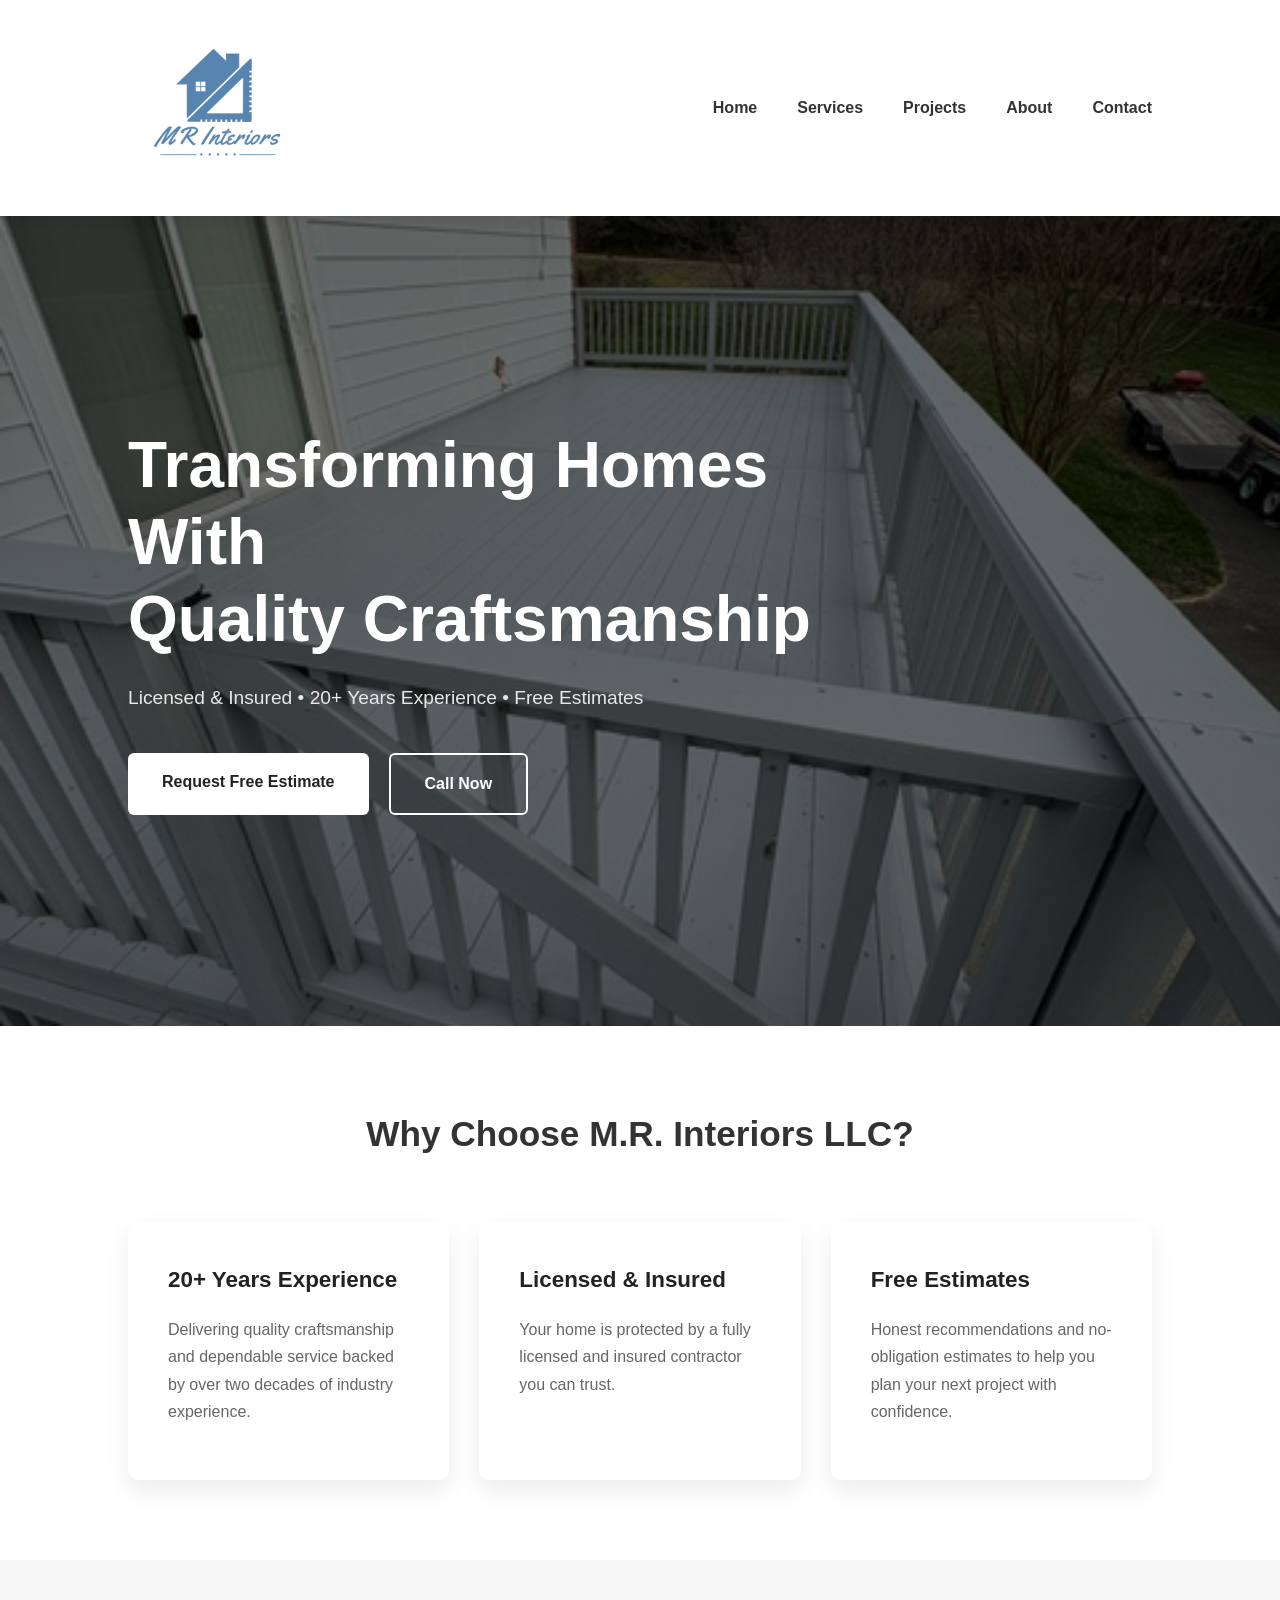
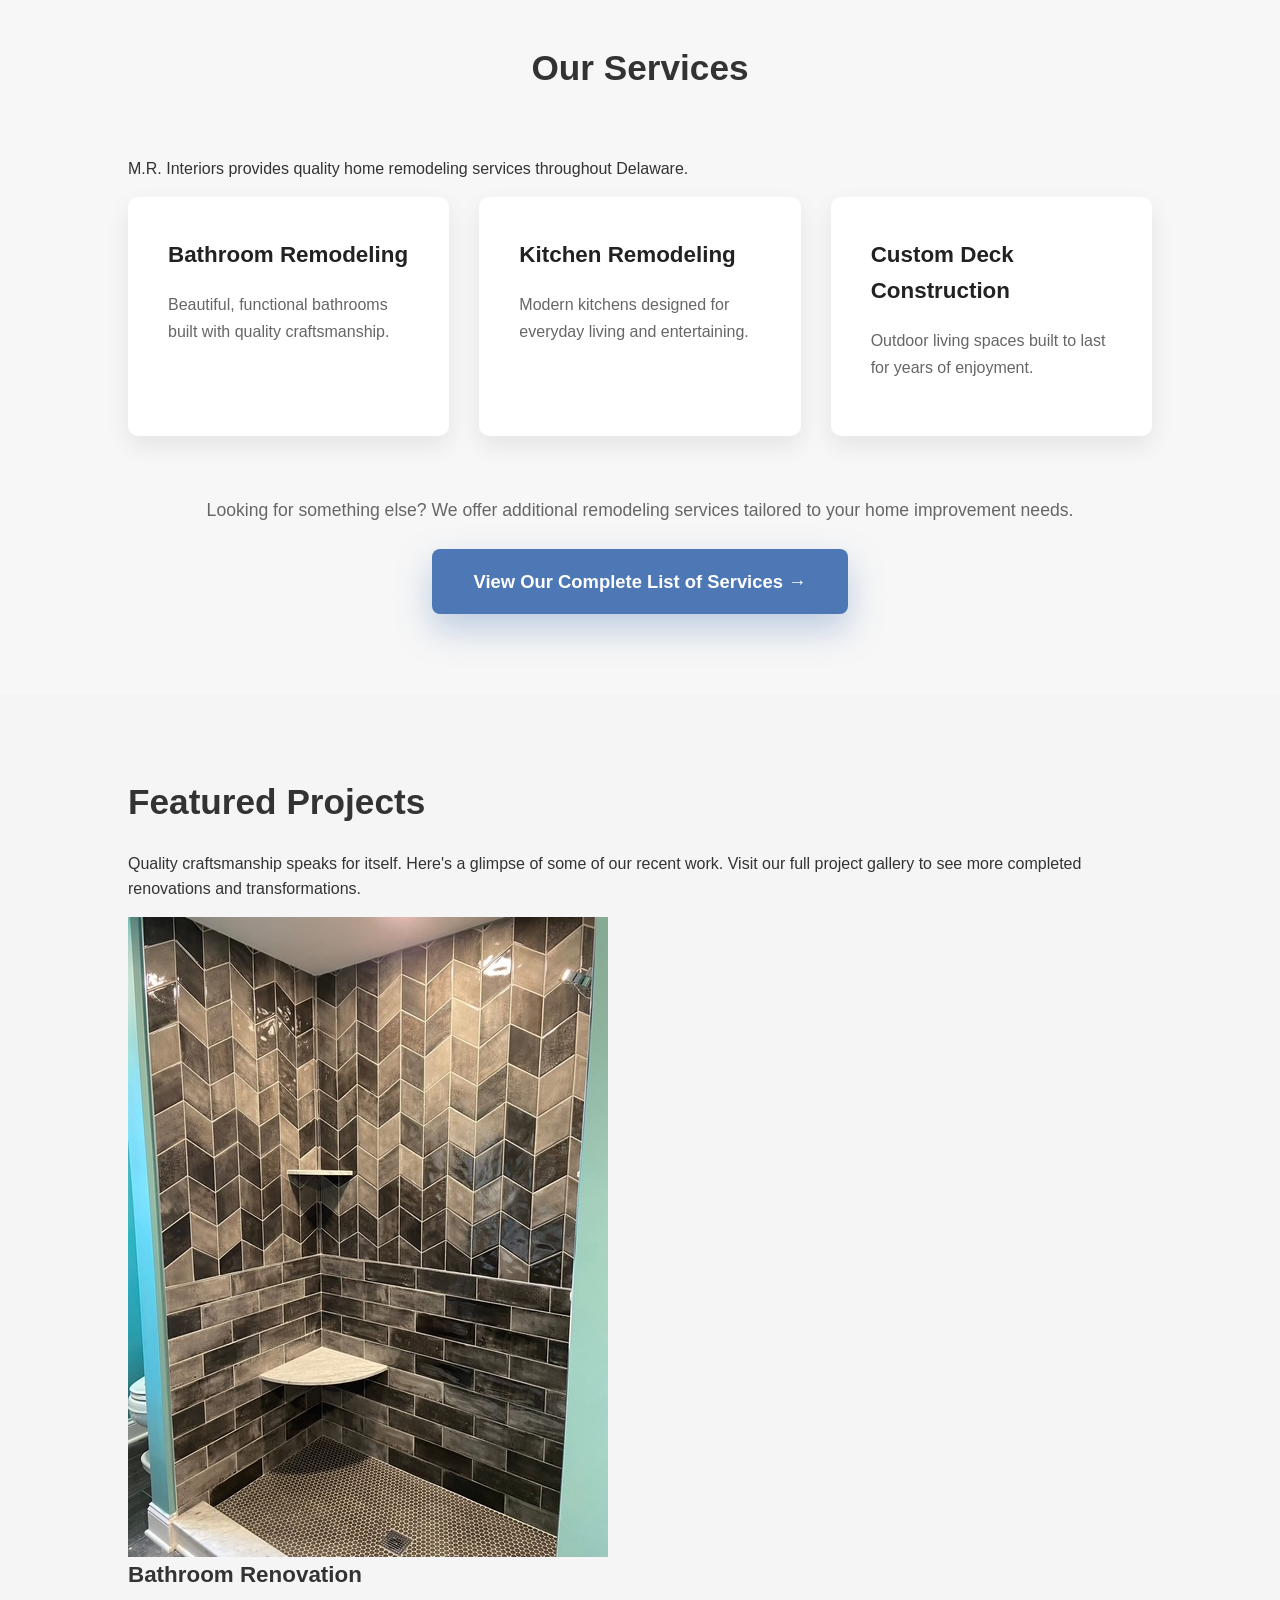
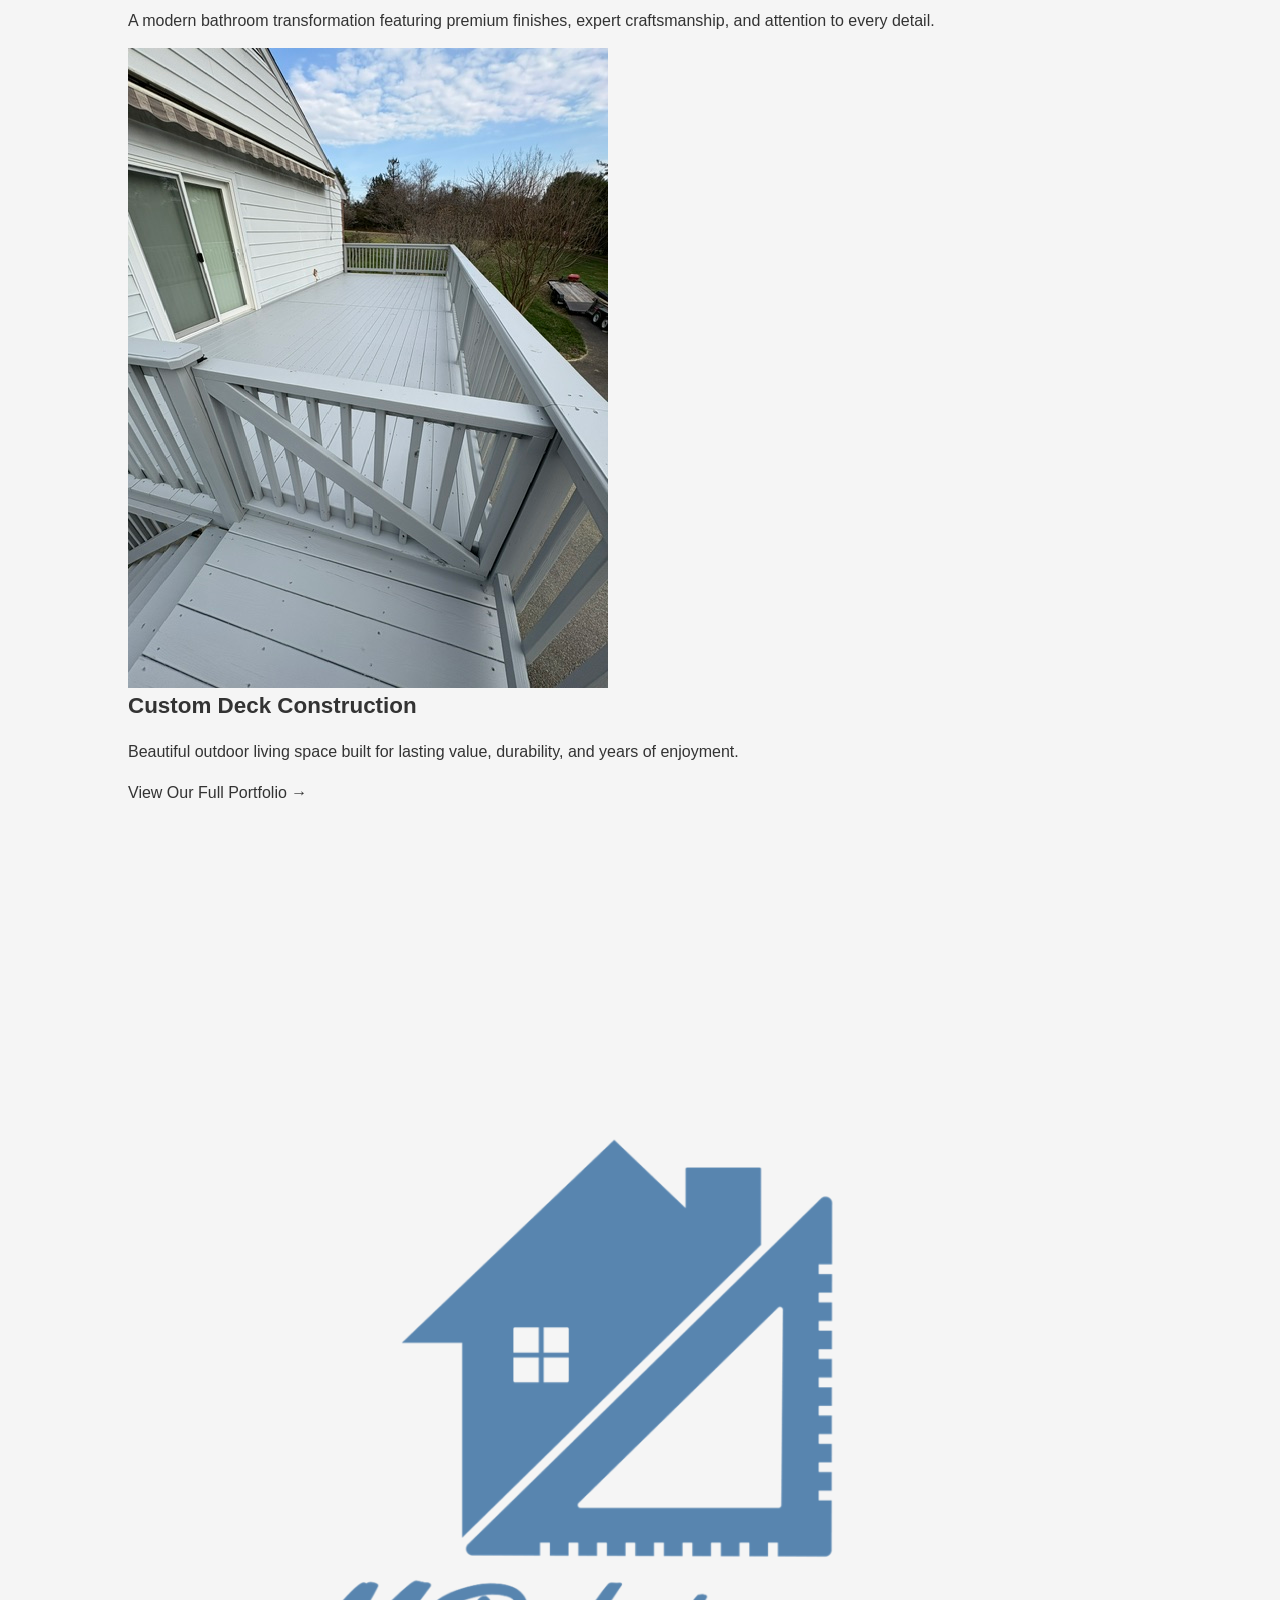
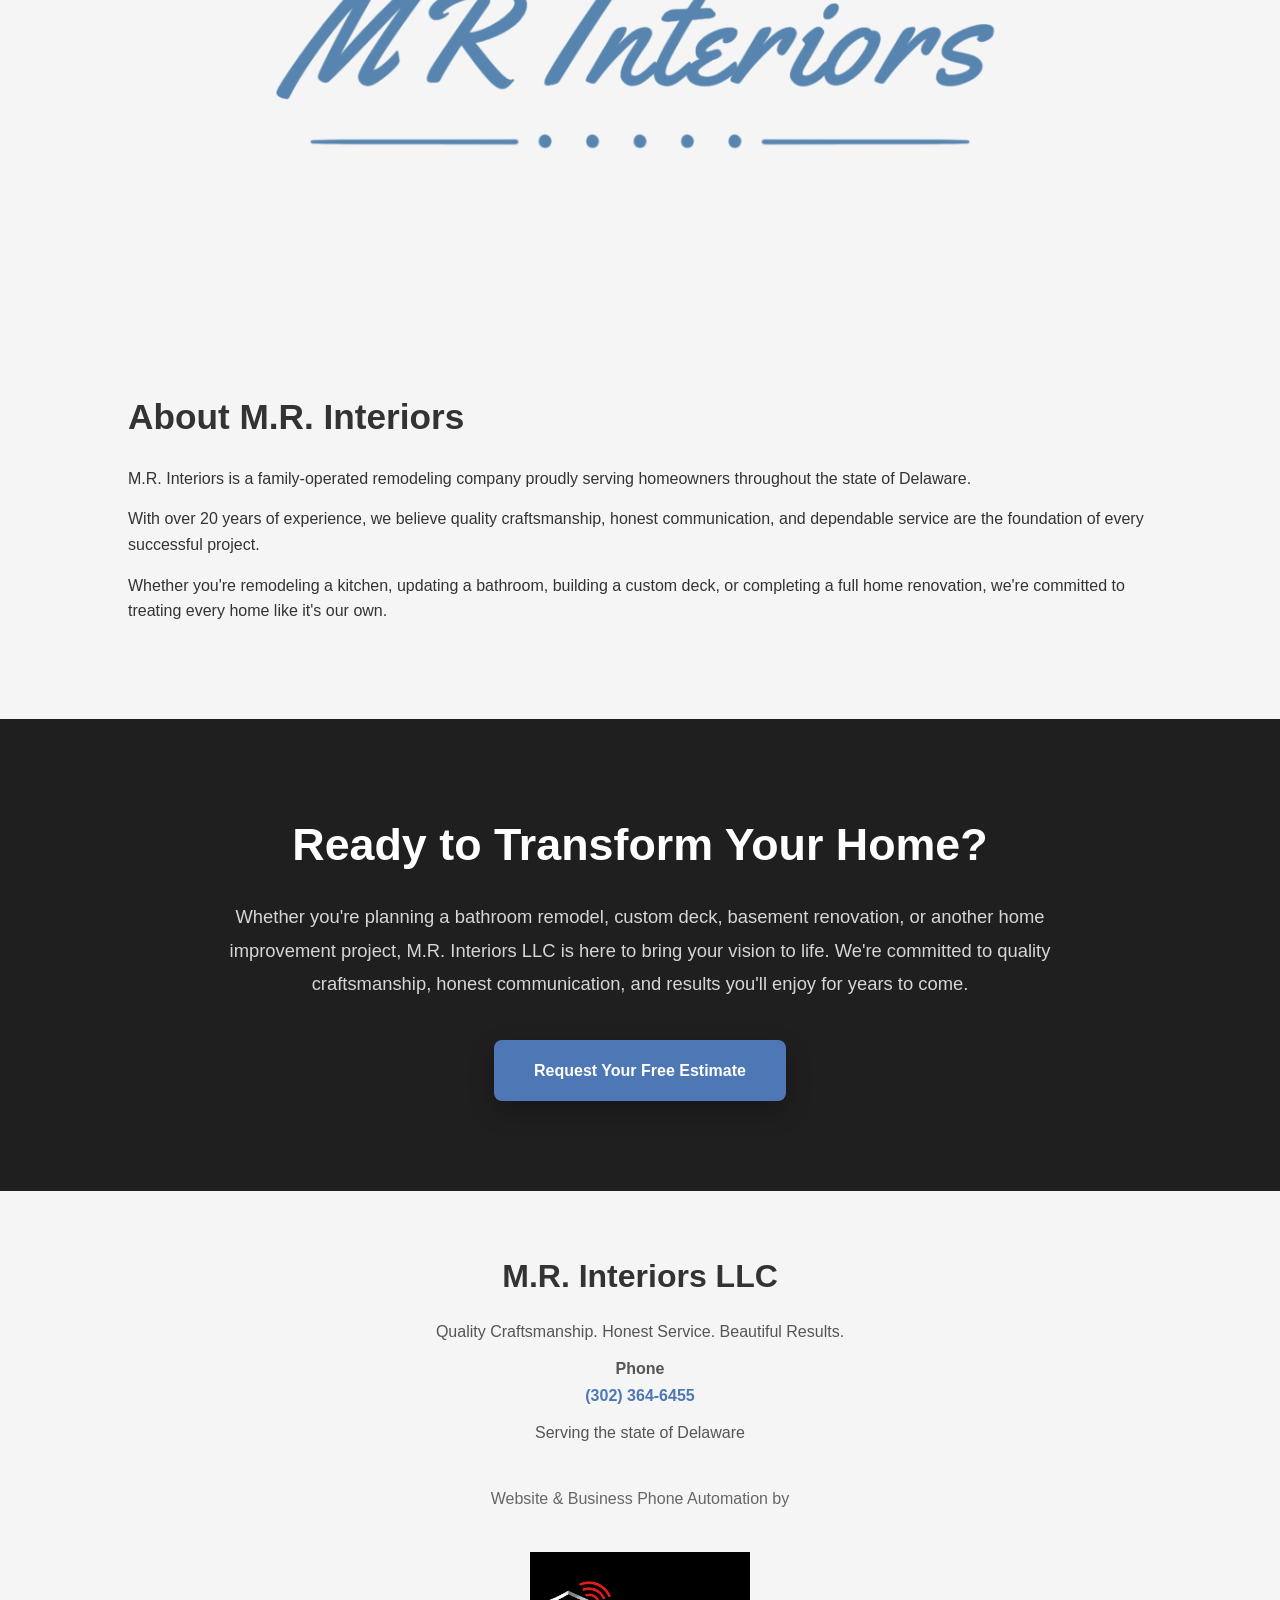
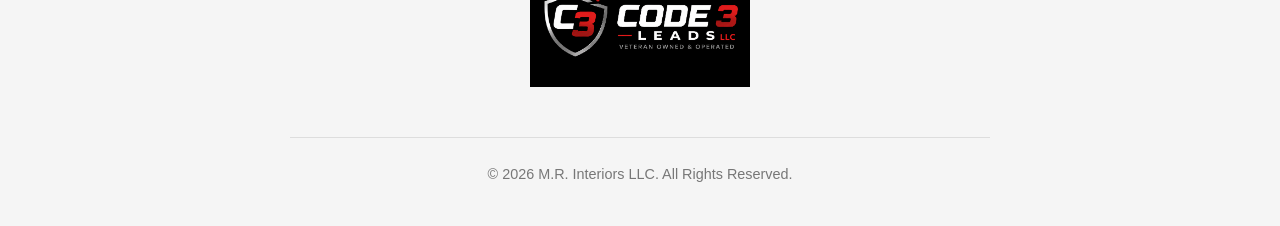
<file: index.html>
<!DOCTYPE html>
<html lang="en">

<head>

    <meta charset="UTF-8">
    <meta name="viewport" content="width=device-width, initial-scale=1.0">

    <title>MR Interiors | Transforming Homes With Quality Craftsmanship</title>

    <link rel="stylesheet" href="css/styles.css">

</head>

<body>

    <header>

    <nav>

        <div class="logo">
            <img src="images/M.R. Interiors LLC logo.png" alt="M.R. Interiors LLC Logo">
        </div>

        <ul>

            <ul>

    <li><a href="index.html">Home</a></li>

    <li><a href="services.html">Services</a></li>

    <li><a href="projects.html">Projects</a></li>

    <li><a href="about.html">About</a></li>

    <li><a href="contact.html">Contact</a></li>

</ul>

        </ul>

    </nav>

</header>

    <main>
        <!-- =========================
        HERO SECTION
========================= -->

<section id="hero" class="hero">

    <div class="hero-content">

        <h1>
            
            Transforming Homes With<br>
            
            Quality Craftsmanship
        
        </h1>

        <p>
            Licensed & Insured • 20+ Years Experience • Free Estimates
        </p>

        <div class="hero-buttons">

            <a href="contact.html">Request Free Estimate</a>

            <a href="tel:+13023646455">Call Now</a>

        </div>

    </div>

</section>

        <!-- =========================
        WHY CHOOSE US
========================= -->

<section id="why-us">

    <h2>Why Choose M.R. Interiors LLC?</h2>

    <div class="why-us-container">

        <div class="why-card">

            <h3>20+ Years Experience</h3>

            <p>
                Delivering quality craftsmanship and dependable service
                backed by over two decades of industry experience.
            </p>

        </div>

        <div class="why-card">

            <h3>Licensed & Insured</h3>

            <p>
                Your home is protected by a fully licensed and insured
                contractor you can trust.
            </p>

        </div>

        <div class="why-card">

            <h3>Free Estimates</h3>

            <p>
                Honest recommendations and no-obligation estimates to help
                you plan your next project with confidence.
            </p>

        </div>

    </div>

</section>

        <!-- =========================
        SERVICES PREVIEW
========================= -->

<section id="services">

    <h2>Our Services</h2>

    <p>

        M.R. Interiors provides quality home remodeling services
        throughout Delaware.

    </p>

    <div class="services-container">

        <div class="service-card">

            <h3>Bathroom Remodeling</h3>

            <p>
                Beautiful, functional bathrooms built with quality craftsmanship.
            </p>

        </div>

        <div class="service-card">

            <h3>Kitchen Remodeling</h3>

            <p>
                Modern kitchens designed for everyday living and entertaining.
            </p>

        </div>

        <div class="service-card">

            <h3>Custom Deck Construction</h3>

            <p>
                Outdoor living spaces built to last for years of enjoyment.
            </p>

        </div>

    </div>

    <div class="services-button">

    <p class="services-more">

        Looking for something else? We offer additional remodeling services
        tailored to your home improvement needs.

    </p>

    <a href="services.html" class="services-btn">

        View Our Complete List of Services →

    </a>

</div>

</section>

     <!-- =========================
        FEATURED PROJECTS
========================= -->

<section id="projects">

    <h2>Featured Projects</h2>

    <p>
        Quality craftsmanship speaks for itself. Here's a glimpse of some of our
        recent work. Visit our full project gallery to see more completed
        renovations and transformations.
    </p>

    <div class="projects-container">

        <!-- Bathroom -->

        <div class="project-card">

            <img src="images/shower3.JPG"
                 alt="Bathroom Remodel">

            <div class="project-info">

                <h3>Bathroom Renovation</h3>

                <p>
                    A modern bathroom transformation featuring premium finishes,
                    expert craftsmanship, and attention to every detail.
                </p>

            </div>

        </div>

        <!-- Deck -->

        <div class="project-card">

            <img src="images/deck-finished.JPEG"
                 alt="Custom Deck">

            <div class="project-info">

                <h3>Custom Deck Construction</h3>

                <p>
                    Beautiful outdoor living space built for lasting value,
                    durability, and years of enjoyment.
                </p>

            </div>

        </div>

    </div>

    <div class="projects-button">

        <a href="projects.html" class="btn">

            View Our Full Portfolio →

        </a>

    </div>

</section>

        <!-- =========================
        ABOUT US
========================= -->

<section id="about">

    <div class="about-container">

        <div class="about-image">

            <img src="images/M.R. Interiors LLC logo.png"
                alt="M.R. Interiors LLC Logo">

        </div>

        <div class="about-content">

            <h2>About M.R. Interiors</h2>

            <p>

                M.R. Interiors is a family-operated remodeling company
                proudly serving homeowners throughout the state of Delaware.

            </p>

            <p>

                With over 20 years of experience, we believe quality
                craftsmanship, honest communication, and dependable
                service are the foundation of every successful project.

            </p>

            <p>

                Whether you're remodeling a kitchen, updating a
                bathroom, building a custom deck, or completing a
                full home renovation, we're committed to treating
                every home like it's our own.

            </p>

        </div>

    </div>

</section>

<!-- =========================
        FINAL CALL TO ACTION
========================= -->

<section id="cta">

    <div class="cta-content">

        <h2>Ready to Transform Your Home?</h2>

        <p>

            Whether you're planning a bathroom remodel, custom deck,
            basement renovation, or another home improvement project,
            M.R. Interiors LLC is here to bring your vision to life.

            We're committed to quality craftsmanship, honest communication,
            and results you'll enjoy for years to come.

        </p>

        <a href="contact.html" class="cta-btn">

            Request Your Free Estimate

        </a>

    </div>

</section>

    </main>

        <footer>

    <div class="footer-container">

        <div class="footer-company">

            <h3>M.R. Interiors LLC</h3>

            <p>
                Quality Craftsmanship.
                Honest Service.
                Beautiful Results.
            </p>

            <p>
    <strong>Phone</strong><br>

    <a href="tel:+13023646445">
        (302) 364-6455
    </a>

            <p>Serving the state of Delaware</p>

        </div>

        <div class="footer-powered">

            <p>

                Website & Business Phone Automation by

            </p>

            <img src="images/Code 3 Leads.png"
                 alt="Code 3 Leads">

        </div>

    </div>

    <hr>

    <p class="copyright">

        © 2026 M.R. Interiors LLC.
        All Rights Reserved.

    </p>

</footer>

    <script src="js/script.js"></script>

</body>

</html>
</file>
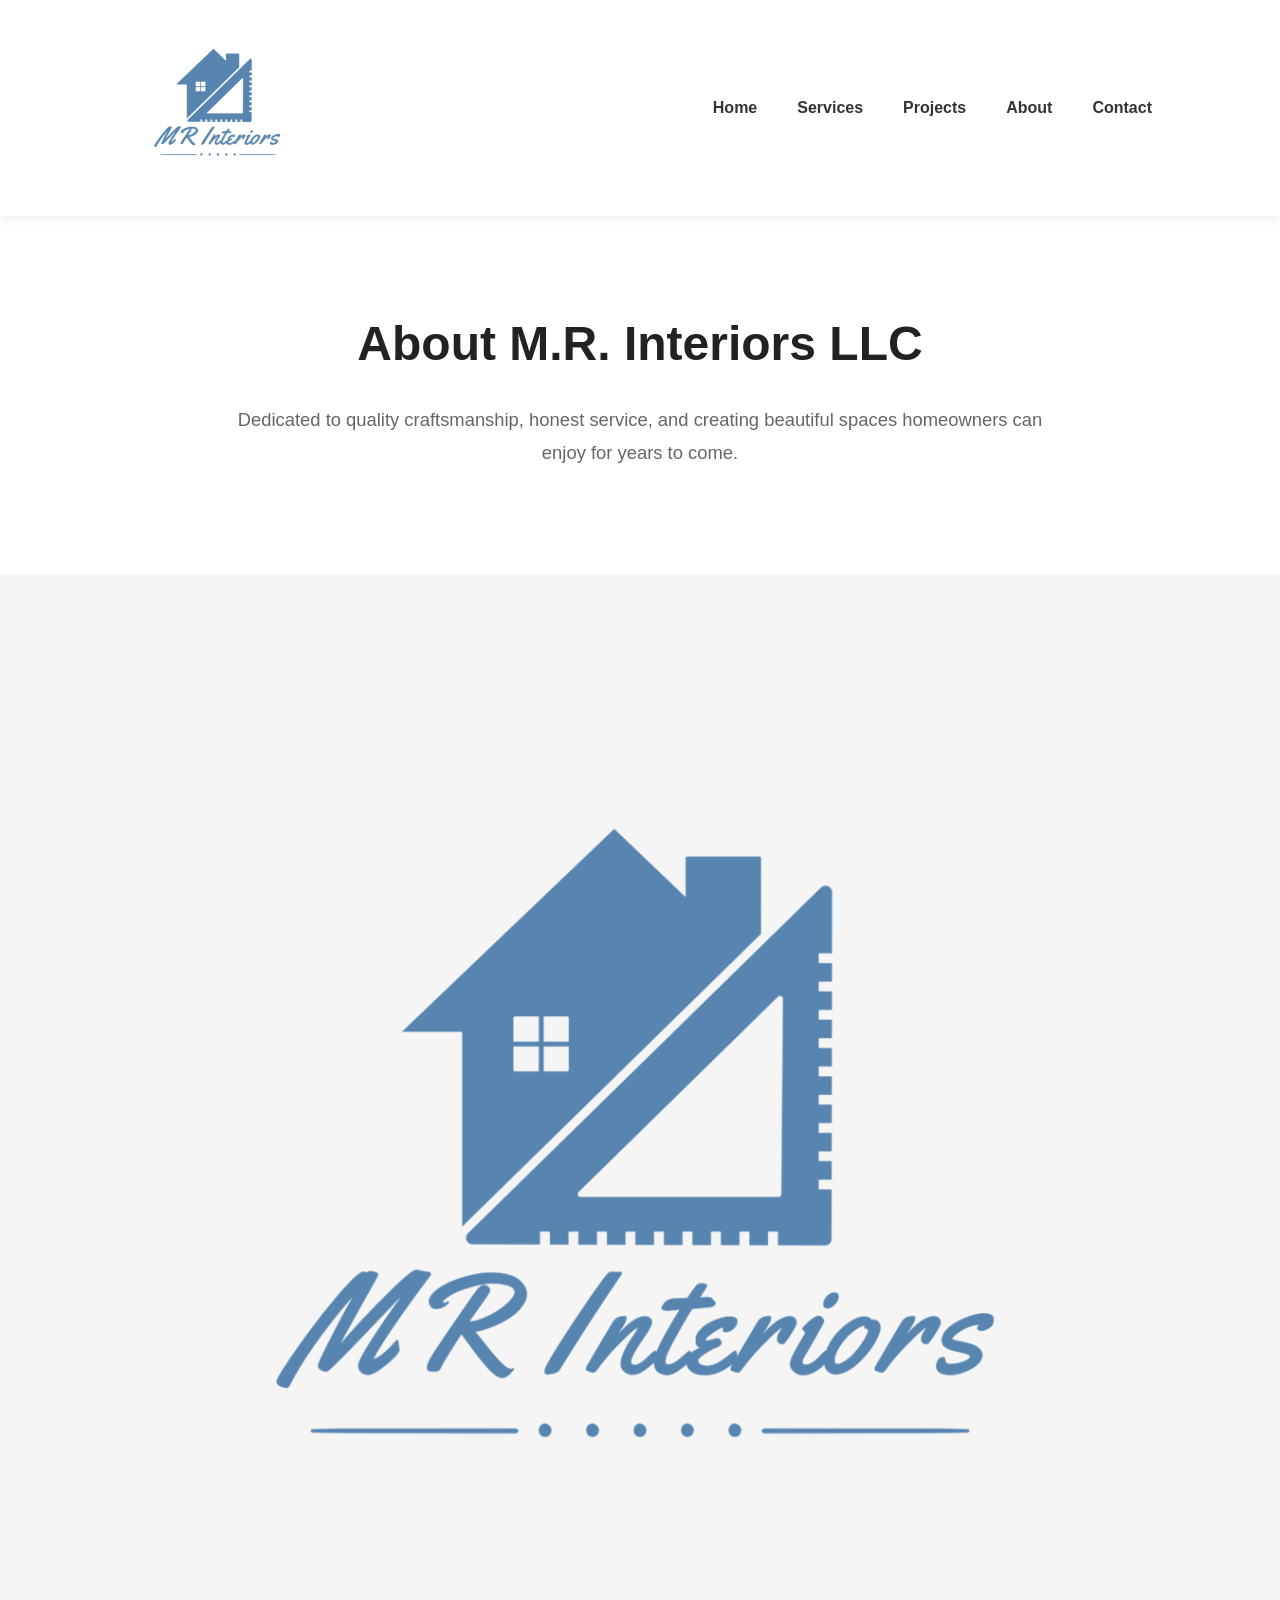
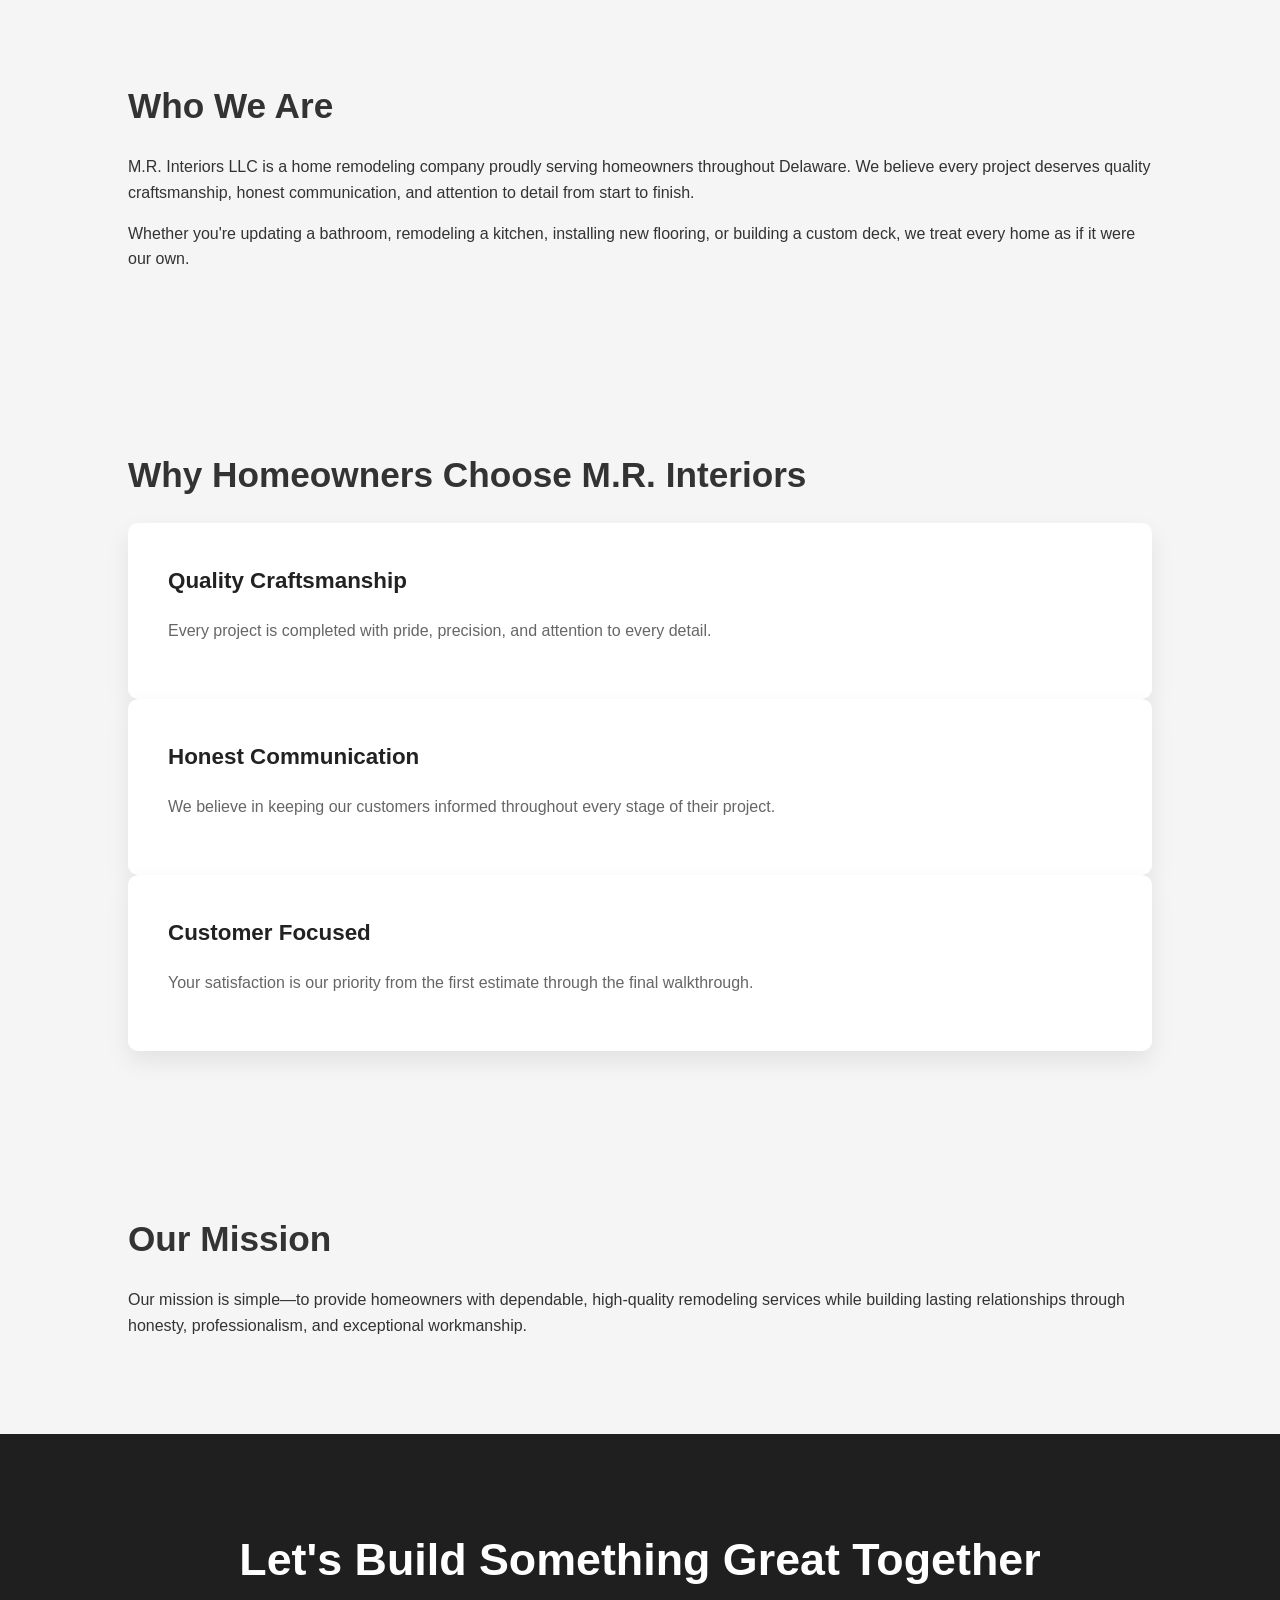
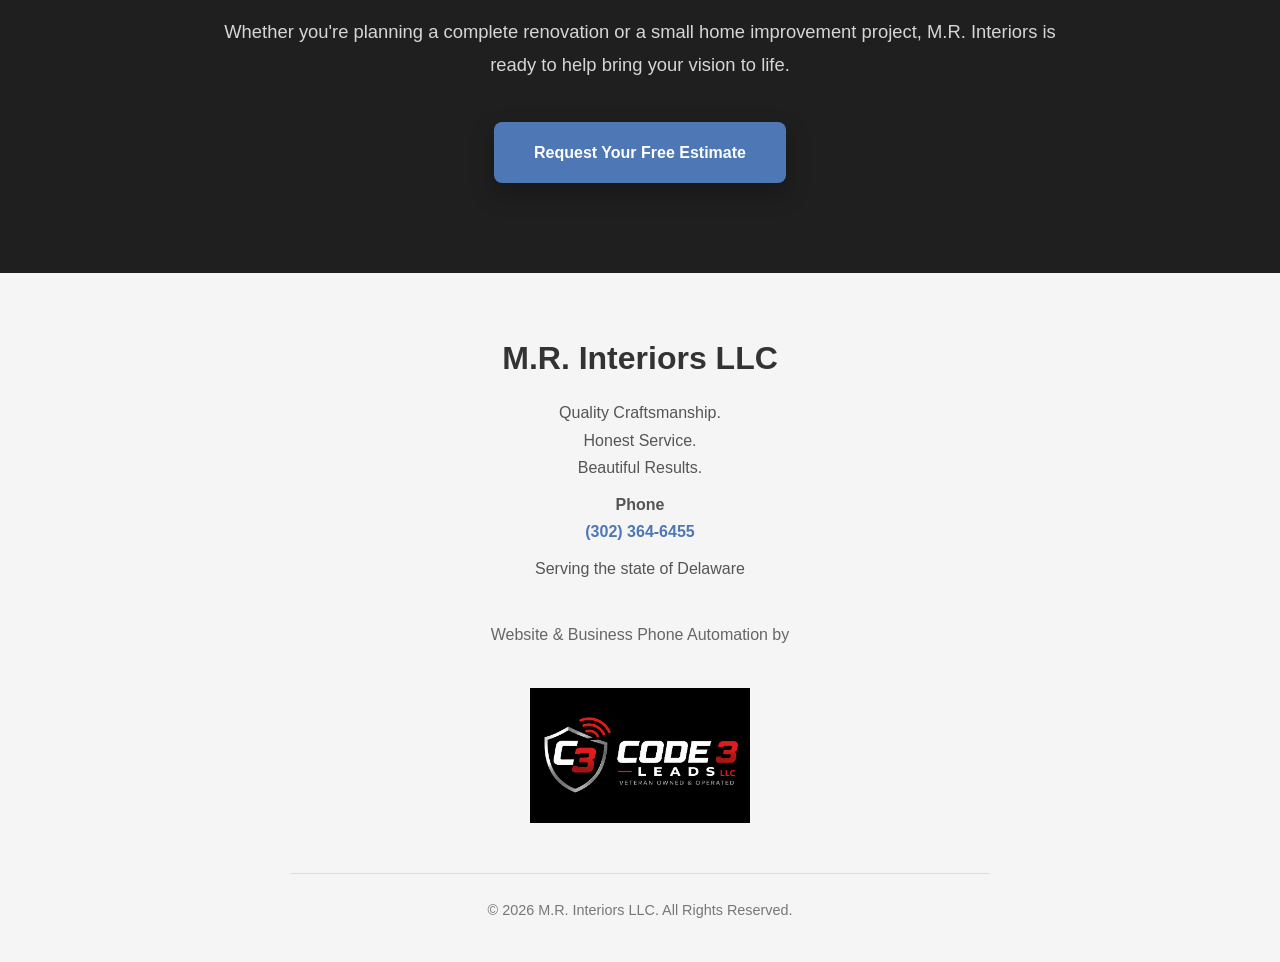
<file: about.html>
<!DOCTYPE html>
<html lang="en">

<head>

    <meta charset="UTF-8">
    <meta name="viewport" content="width=device-width, initial-scale=1.0">

    <title>M.R. Interiors | About Us</title>

    <link rel="stylesheet" href="css/styles.css">

</head>

<body>

<header>

    <nav>

        <div class="logo">
            <img src="images/M.R. Interiors LLC logo.png" alt="M.R. Interiors LLC Logo">
        </div>

        <ul>

            <li><a href="index.html">Home</a></li>

            <li><a href="services.html">Services</a></li>

            <li><a href="projects.html">Projects</a></li>

            <li><a href="about.html">About</a></li>

            <li><a href="contact.html">Contact</a></li>

        </ul>

    </nav>

</header>

<main>

<!-- =========================
        PAGE HERO
========================= -->

<section id="page-hero">

    <div class="page-hero-content">

        <h1>About M.R. Interiors LLC</h1>

        <p>

            Dedicated to quality craftsmanship, honest service,
            and creating beautiful spaces homeowners can enjoy
            for years to come.

        </p>

    </div>

</section>

<!-- =========================
        ABOUT
========================= -->

<section id="about-page">

    <div class="about-logo">

        <img src="images/M.R. Interiors LLC logo.png"
             alt="M.R. Interiors LLC">

    </div>

    <div class="about-content">

        <h2>Who We Are</h2>

        <p>

            M.R. Interiors LLC is a home remodeling company proudly
            serving homeowners throughout Delaware. 
            We believe every project deserves quality craftsmanship,
            honest communication, and attention to detail from start
            to finish.

        </p>

        <p>

            Whether you're updating a bathroom, remodeling a kitchen,
            installing new flooring, or building a custom deck, we
            treat every home as if it were our own.

        </p>

    </div>

</section>

<!-- =========================
        WHY CHOOSE US
========================= -->

<section id="why-about">

    <h2>Why Homeowners Choose M.R. Interiors</h2>

    <div class="services-grid">

        <div class="service-card">

            <h3>Quality Craftsmanship</h3>

            <p>

                Every project is completed with pride,
                precision, and attention to every detail.

            </p>

        </div>

        <div class="service-card">

            <h3>Honest Communication</h3>

            <p>

                We believe in keeping our customers informed
                throughout every stage of their project.

            </p>

        </div>

        <div class="service-card">

            <h3>Customer Focused</h3>

            <p>

                Your satisfaction is our priority from the
                first estimate through the final walkthrough.

            </p>

        </div>

    </div>

</section>

<!-- =========================
        OUR MISSION
========================= -->

<section id="mission">

    <h2>Our Mission</h2>

    <p>

        Our mission is simple—to provide homeowners with dependable,
        high-quality remodeling services while building lasting
        relationships through honesty, professionalism, and exceptional
        workmanship.

    </p>

</section>

<!-- =========================
        CTA
========================= -->

<section id="cta">

    <div class="cta-content">

        <h2>Let's Build Something Great Together</h2>

        <p>

            Whether you're planning a complete renovation or a
            small home improvement project, M.R. Interiors is
            ready to help bring your vision to life.

        </p>

        <a href="contact.html" class="cta-btn">

            Request Your Free Estimate

        </a>

    </div>

</section>

</main>

<footer>

    <div class="footer-container">

        <div class="footer-company">

            <h3>M.R. Interiors LLC</h3>

            <p>

                Quality Craftsmanship.<br>

                Honest Service.<br>

                Beautiful Results.

            </p>

            <p>

                <strong>Phone</strong><br>

                <a href="tel:+13023646445">

                    (302) 364-6455

                </a>

            </p>

            <p>

                Serving the state of Delaware

            </p>

        </div>

        <div class="footer-powered">

            <p>

                Website & Business Phone Automation by

            </p>

            <img src="images/Code 3 Leads.png"
                 alt="Code 3 Leads">

        </div>

    </div>

    <hr>

    <p class="copyright">

        © 2026 M.R. Interiors LLC. All Rights Reserved.

    </p>

</footer>

<script src="js/script.js"></script>

</body>

</html>
</file>
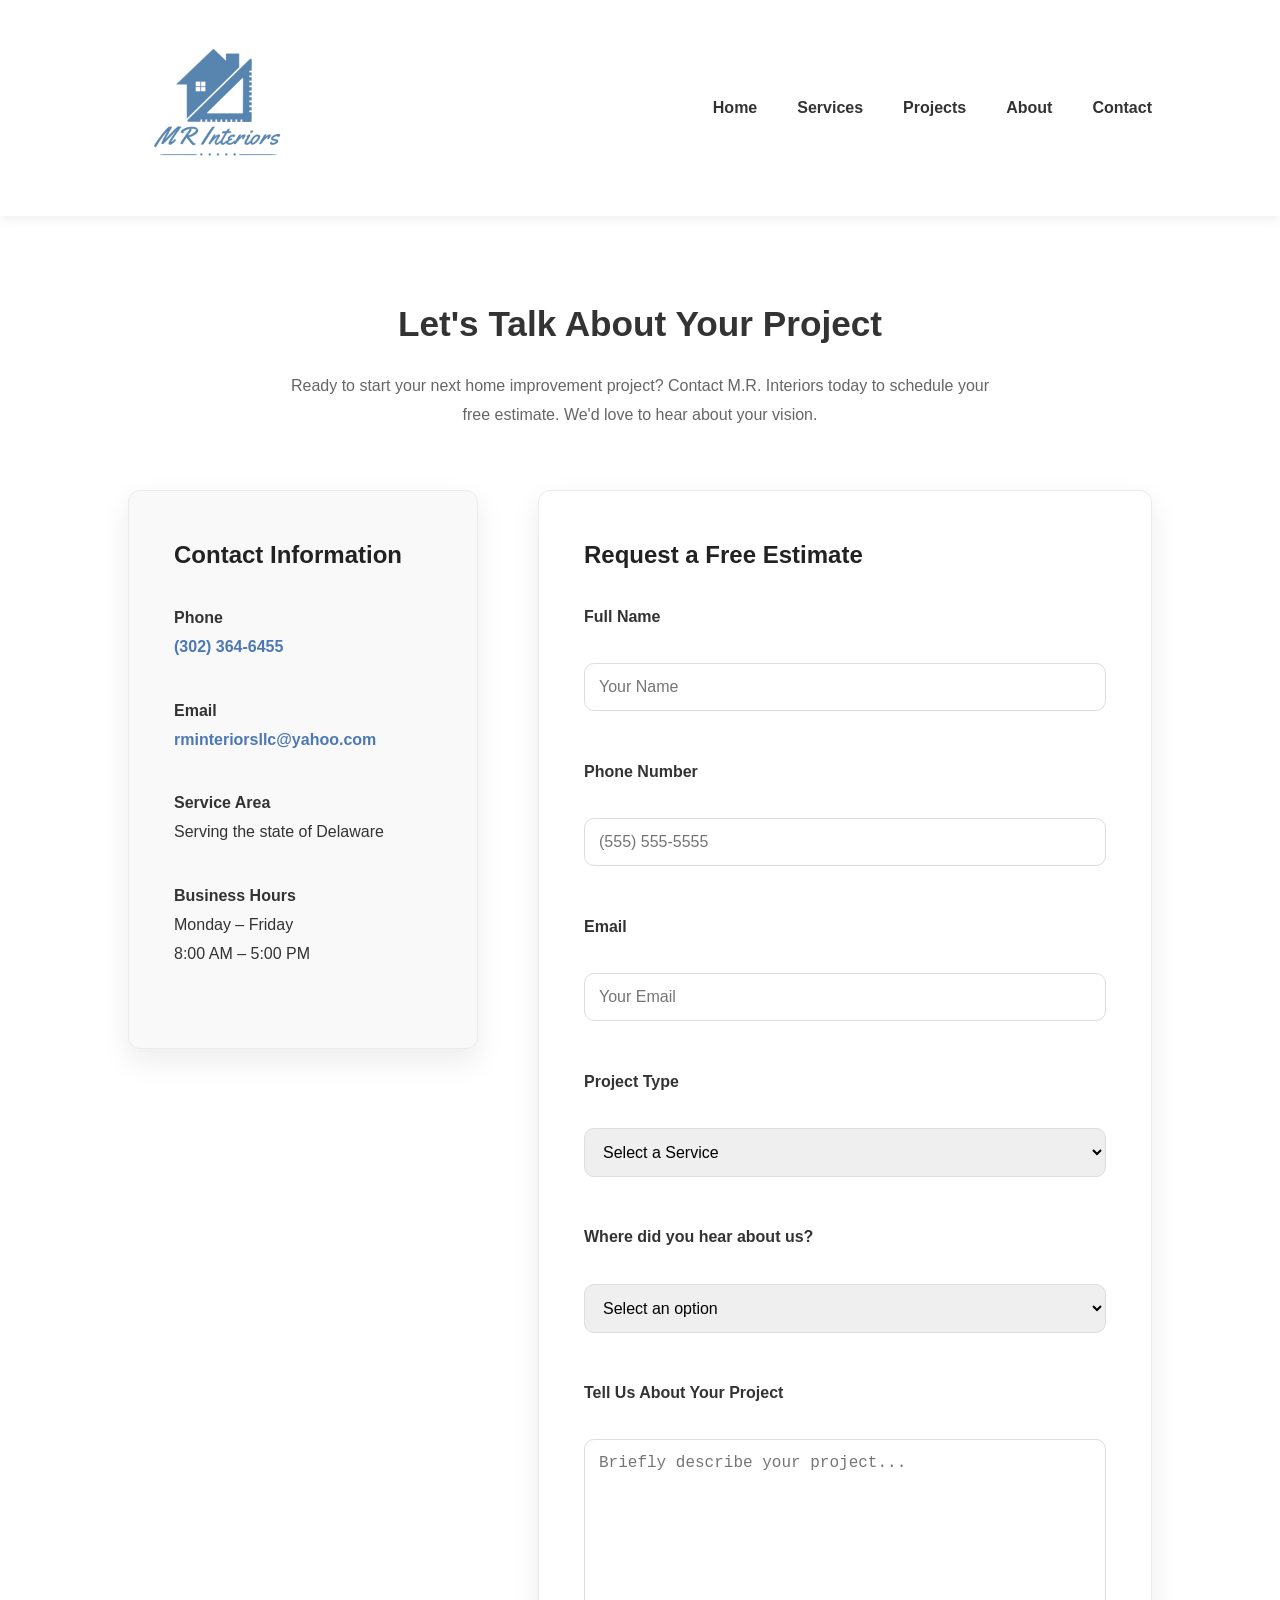
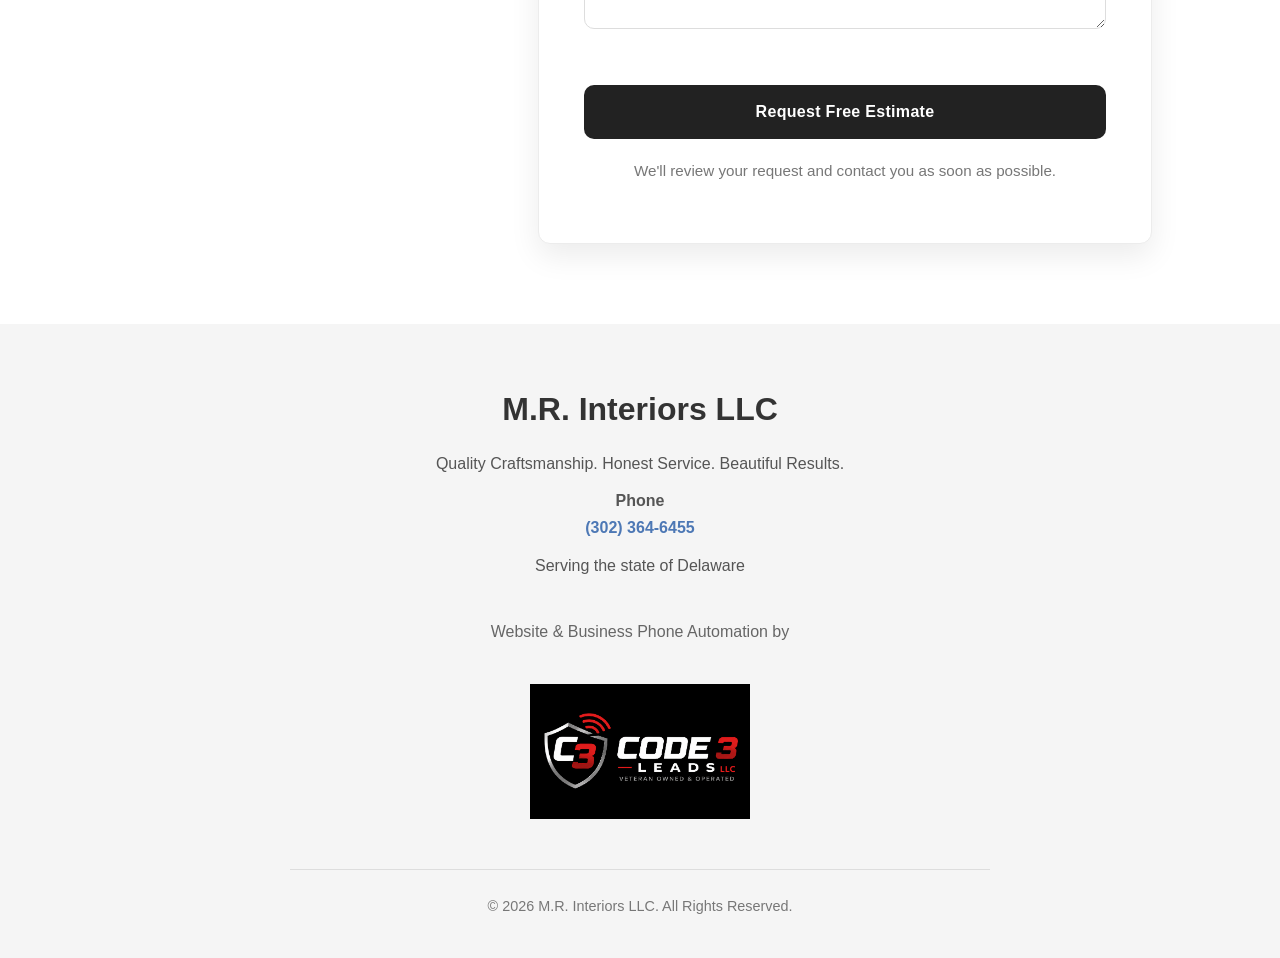
<file: contact.html>
<!DOCTYPE html>
<html lang="en">

<head>

    <meta charset="UTF-8">
    <meta name="viewport" content="width=device-width, initial-scale=1.0">

    <title>MR Interiors | Transforming Homes With Quality Craftsmanship</title>

    <link rel="stylesheet" href="css/styles.css">

</head>

<body>

    <header>

    <nav>

        <div class="logo">
            <img src="images/M.R. Interiors LLC logo.png" alt="M.R. Interiors LLC Logo">
        </div>

        <ul>

    <li><a href="index.html">Home</a></li>

    <li><a href="services.html">Services</a></li>

    <li><a href="projects.html">Projects</a></li>

    <li><a href="about.html">About</a></li>

    <li><a href="contact.html">Contact</a></li>

</ul>

    </nav>

</header>

<main>

<!-- =========================
        CONTACT
========================= -->

<section id="contact">

    <h2>Let's Talk About Your Project</h2>

    <p>
        Ready to start your next home improvement project? Contact
        M.R. Interiors today to schedule your free estimate.
        We'd love to hear about your vision.
    </p>

    <div class="contact-container">

        <!-- Left Side -->

        <div class="contact-info">

            <h3>Contact Information</h3>

            <p>
    <strong>Phone</strong><br>

    <a href="tel:+13023646445">
        (302) 364-6455
    </a>

</p>

            <p>
    <strong>Email</strong><br>

    <a href="mailto:rminteriorsllc@yahoo.com">
        rminteriorsllc@yahoo.com
    </a>

</p>
            <p>
                <strong>Service Area</strong><br>
                Serving the state of Delaware
            </p>

            <p>
                <strong>Business Hours</strong><br>
                Monday – Friday<br>
                8:00 AM – 5:00 PM
            </p>

        </div>

        <!-- Right Side -->

        <div class="contact-form">

            <h3>Request a Free Estimate</h3>

            <form id="contact-form">

    <label for="name">Full Name</label><br>
    <input id="name"
           name="name"
           type="text"
           placeholder="Your Name"
           required><br><br>

    <label for="phone">Phone Number</label><br>
    <input id="phone"
           name="phone"
           type="tel"
           placeholder="(555) 555-5555"
           required><br><br>

    <label for="email">Email</label><br>
    <input id="email"
           name="email"
           type="email"
           placeholder="Your Email"
           required><br><br>

    <label for="project">Project Type</label><br>
    <select id="project" name="project">
        <option>Select a Service</option>
        <option>Kitchen Remodel</option>
        <option>Bathroom Remodel</option>
        <option>Basement Finishing</option>
        <option>Deck Construction</option>
        <option>General Remodeling</option>
        <option>Other</option>
    </select>
    <br><br>

    <label for="source">Where did you hear about us?</label><br>
    <select id="source" name="source">
        <option value="">Select an option</option>
        <option>Google Search</option>
        <option>Facebook</option>
        <option>Instagram</option>
        <option>Referral / Friend</option>
        <option>Nextdoor</option>
        <option>Yard Sign</option>
        <option>Other</option>
    </select>
    <br><br>

    <label for="message">Tell Us About Your Project</label><br>
    <textarea id="message"
              name="message"
              placeholder="Briefly describe your project..."></textarea>
    <br><br>

    <button id="submit-btn" type="submit">
        Request Free Estimate
    </button>

    <p class="form-note">
        We'll review your request and contact you as soon as possible.
    </p>

</form>

        </div>

    </div>

</section>

    </main>

        <footer>

    <div class="footer-container">

        <div class="footer-company">

            <h3>M.R. Interiors LLC</h3>

            <p>
                Quality Craftsmanship.
                Honest Service.
                Beautiful Results.
            </p>

            <p>
    <strong>Phone</strong><br>

    <a href="tel:+13023646445">
        (302) 364-6455
    </a>

            <p>Serving the state of Delaware</p>

        </div>

        <div class="footer-powered">

            <p>

                Website & Business Phone Automation by

            </p>

            <img src="images/Code 3 Leads.png"
                 alt="Code 3 Leads">

        </div>

    </div>

    <hr>

    <p class="copyright">

        © 2026 M.R. Interiors LLC.
        All Rights Reserved.

    </p>

</footer>

    <script src="js/script.js"></script>

</body>

</html>
</file>
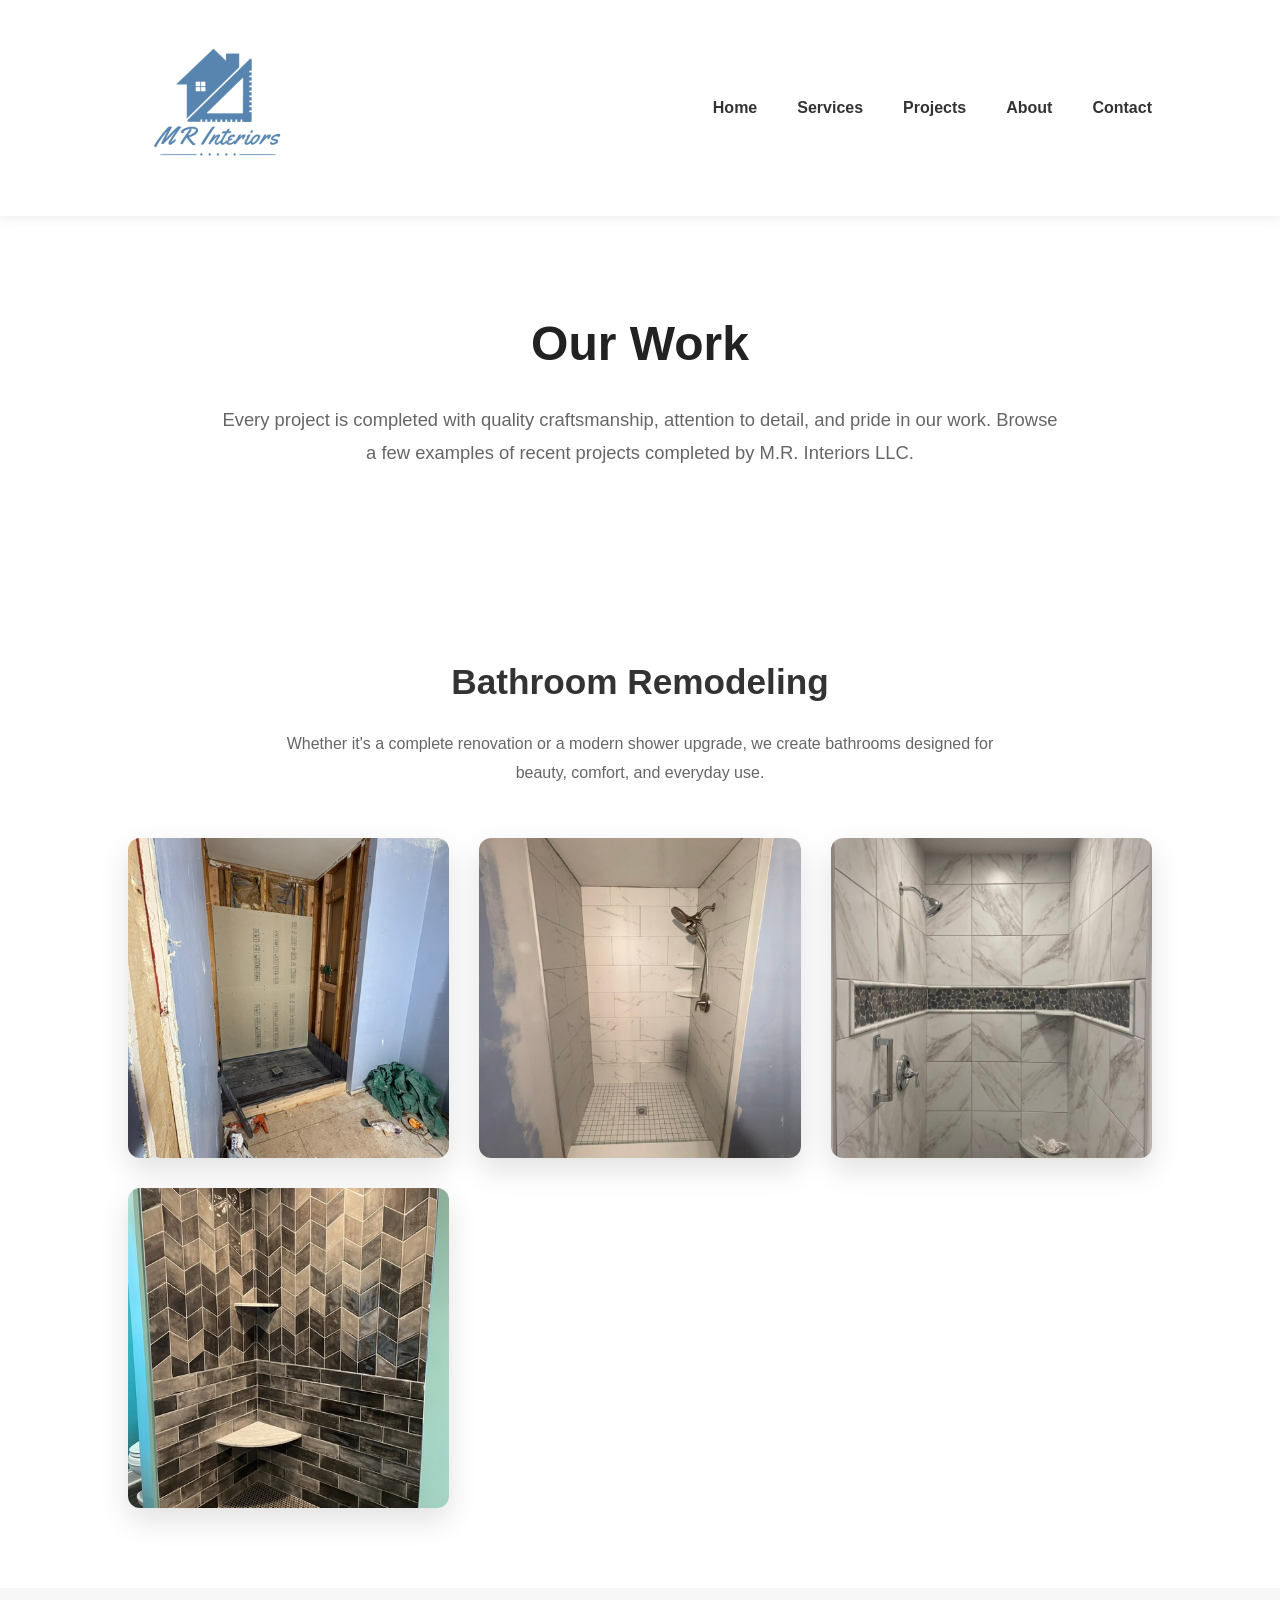
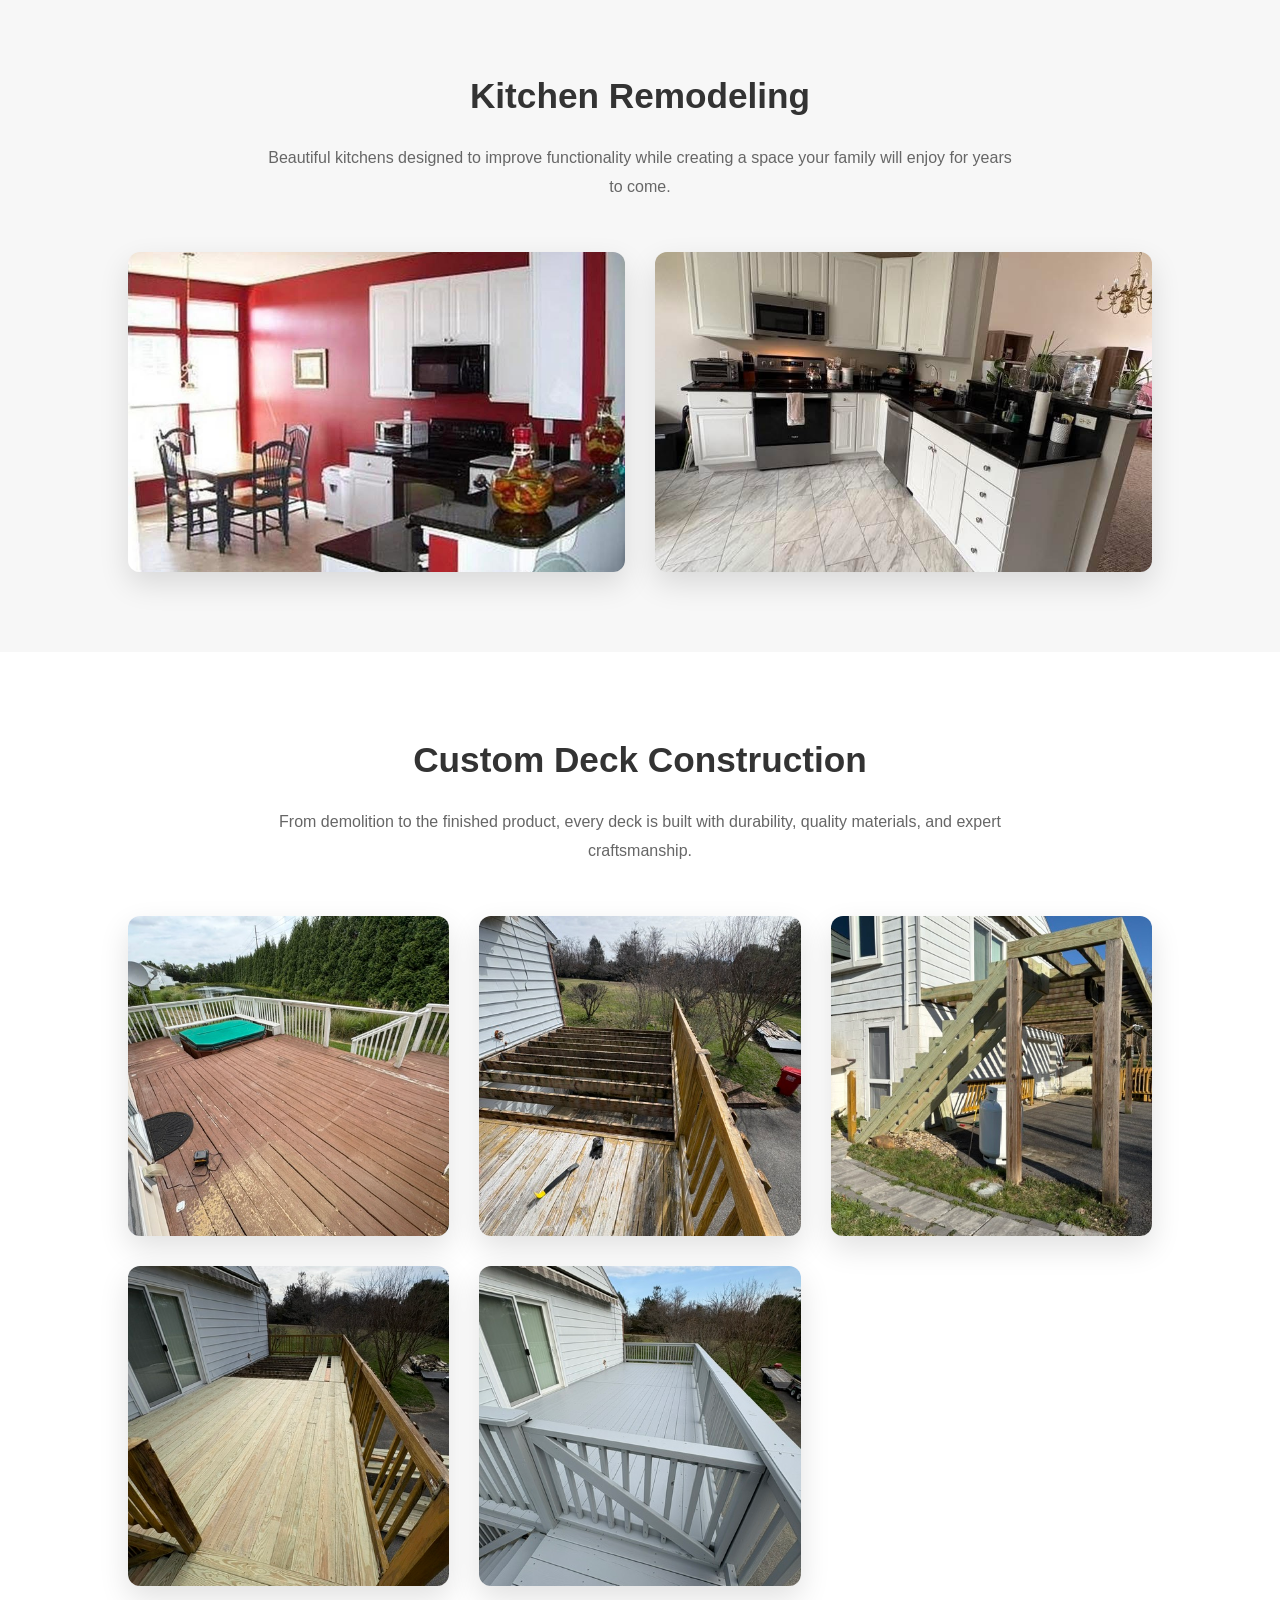
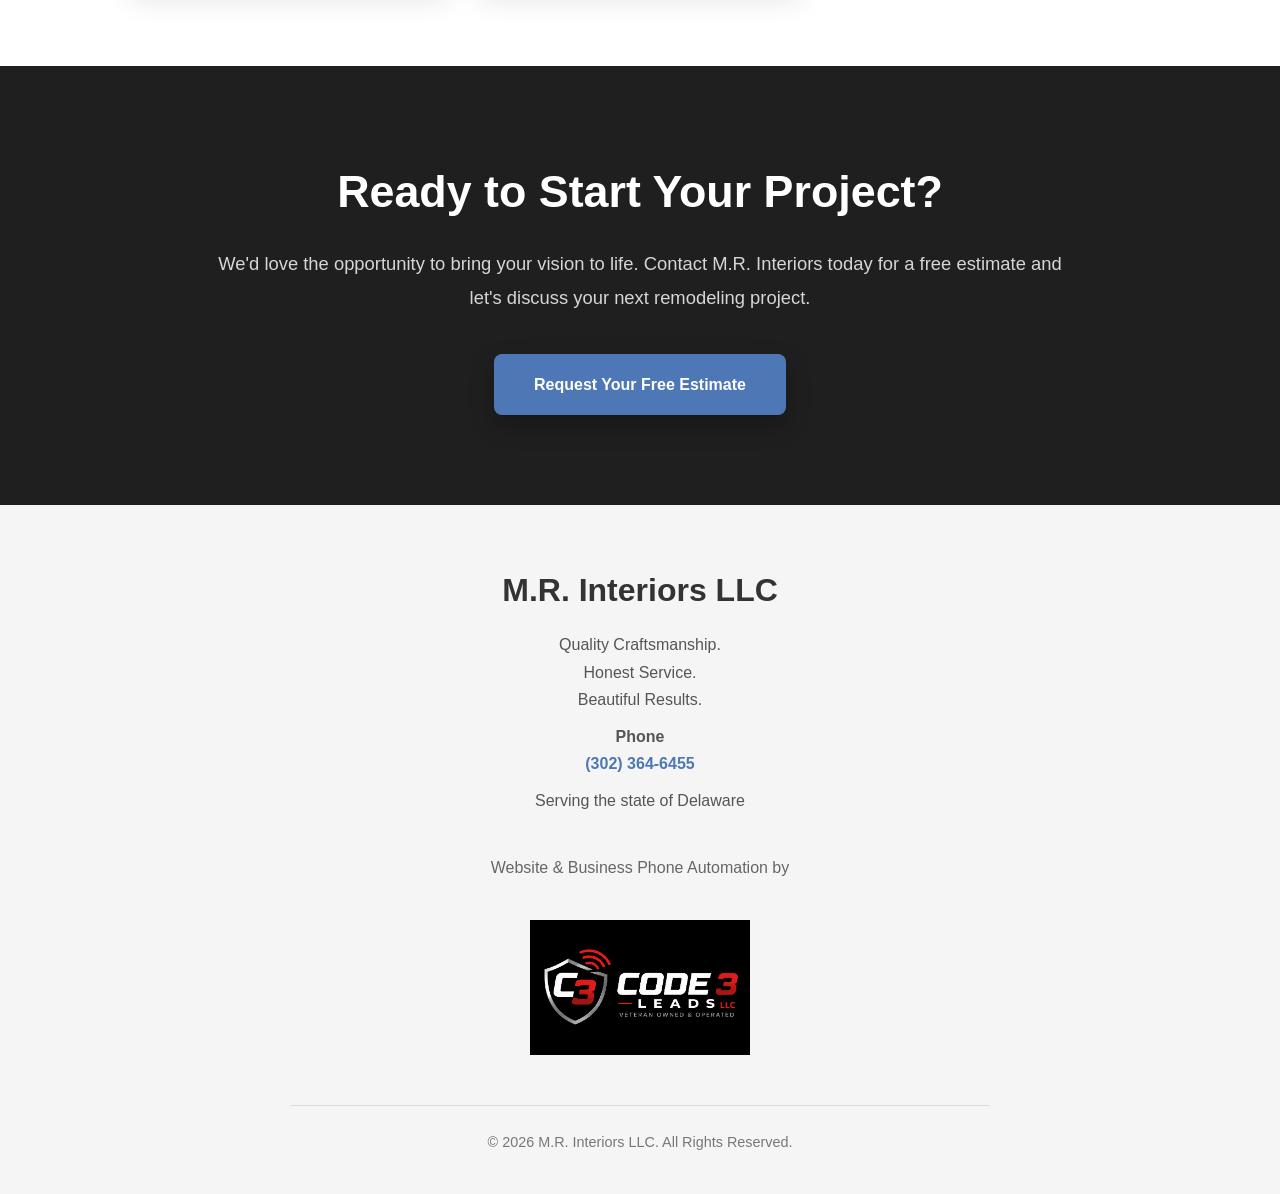
<file: projects.html>
<!DOCTYPE html>
<html lang="en">

<head>

    <meta charset="UTF-8">
    <meta name="viewport" content="width=device-width, initial-scale=1.0">

    <title>M.R. Interiors | Our Work</title>

    <link rel="stylesheet" href="css/styles.css">

</head>

<body>

<header>

    <nav>

        <div class="logo">
            <img src="images/M.R. Interiors LLC logo.png" alt="M.R. Interiors LLC Logo">
        </div>

        <ul>

            <li><a href="index.html">Home</a></li>

            <li><a href="services.html">Services</a></li>

            <li><a href="projects.html">Projects</a></li>

            <li><a href="about.html">About</a></li>

            <li><a href="contact.html">Contact</a></li>

        </ul>

    </nav>

</header>

<main>

<!-- =========================
        PAGE HERO
========================= -->

<section id="page-hero">

    <div class="page-hero-content">

        <h1>Our Work</h1>

        <p>

            Every project is completed with quality craftsmanship,
            attention to detail, and pride in our work. Browse a few
            examples of recent projects completed by M.R. Interiors LLC.

        </p>

    </div>

</section>

<!-- =========================
        BATHROOM PROJECTS
========================= -->

<section class="project-section">

    <h2>Bathroom Remodeling</h2>

    <p>

        Whether it's a complete renovation or a modern shower upgrade,
        we create bathrooms designed for beauty, comfort, and everyday use.

    </p>

    <div class="project-gallery">

        <img src="images/shower1-before.jpeg" alt="Bathroom Before">

        <img src="images/shower1-after.jpeg" alt="Bathroom After">

        <img src="images/shower2.JPG" alt="Bathroom Remodel">

        <img src="images/shower3.JPG" alt="Finished Bathroom">

    </div>

</section>

<!-- =========================
        KITCHEN PROJECTS
========================= -->

<section class="project-section">

    <h2>Kitchen Remodeling</h2>

    <p>

        Beautiful kitchens designed to improve functionality while
        creating a space your family will enjoy for years to come.

    </p>

    <div class="project-gallery">

        <img src="images/kitchen-before.JPG" alt="Kitchen Before">

        <img src="images/kitchen-after.JPG" alt="Kitchen After">

    </div>

</section>

<!-- =========================
        DECK PROJECTS
========================= -->

<section class="project-section">

    <h2>Custom Deck Construction</h2>

    <p>

        From demolition to the finished product, every deck is built
        with durability, quality materials, and expert craftsmanship.

    </p>

    <div class="project-gallery">

        <img src="images/deck-before.jpeg" alt="Deck Before">

        <img src="images/deck-teardown.jpeg" alt="Deck Tear Down">

        <img src="images/deck-halfway.jpeg" alt="Deck Halfway Complete">

        <img src="images/deck-almost-finished.jpeg" alt="Deck Almost Finished">

        <img src="images/deck-finished.JPEG" alt="Finished Deck">

    </div>

</section>

<!-- =========================
        CALL TO ACTION
========================= -->

<section id="cta">

    <div class="cta-content">

        <h2>Ready to Start Your Project?</h2>

        <p>

            We'd love the opportunity to bring your vision to life.
            Contact M.R. Interiors today for a free estimate and let's
            discuss your next remodeling project.

        </p>

        <a href="contact.html" class="cta-btn">

            Request Your Free Estimate

        </a>

    </div>

</section>

</main>

<footer>

    <div class="footer-container">

        <div class="footer-company">

            <h3>M.R. Interiors LLC</h3>

            <p>

                Quality Craftsmanship.<br>

                Honest Service.<br>

                Beautiful Results.

            </p>

            <p>

                <strong>Phone</strong><br>

                <a href="tel:+13023646445">

                    (302) 364-6455

                </a>

            </p>

            <p>

                Serving the state of Delaware

            </p>

        </div>

        <div class="footer-powered">

            <p>

                Website & Business Phone Automation by

            </p>

            <img src="images/Code 3 Leads.png"
                 alt="Code 3 Leads">

        </div>

    </div>

    <hr>

    <p class="copyright">

        © 2026 M.R. Interiors LLC. All Rights Reserved.

    </p>

</footer>

<script src="js/script.js"></script>

</body>

</html>
</file>
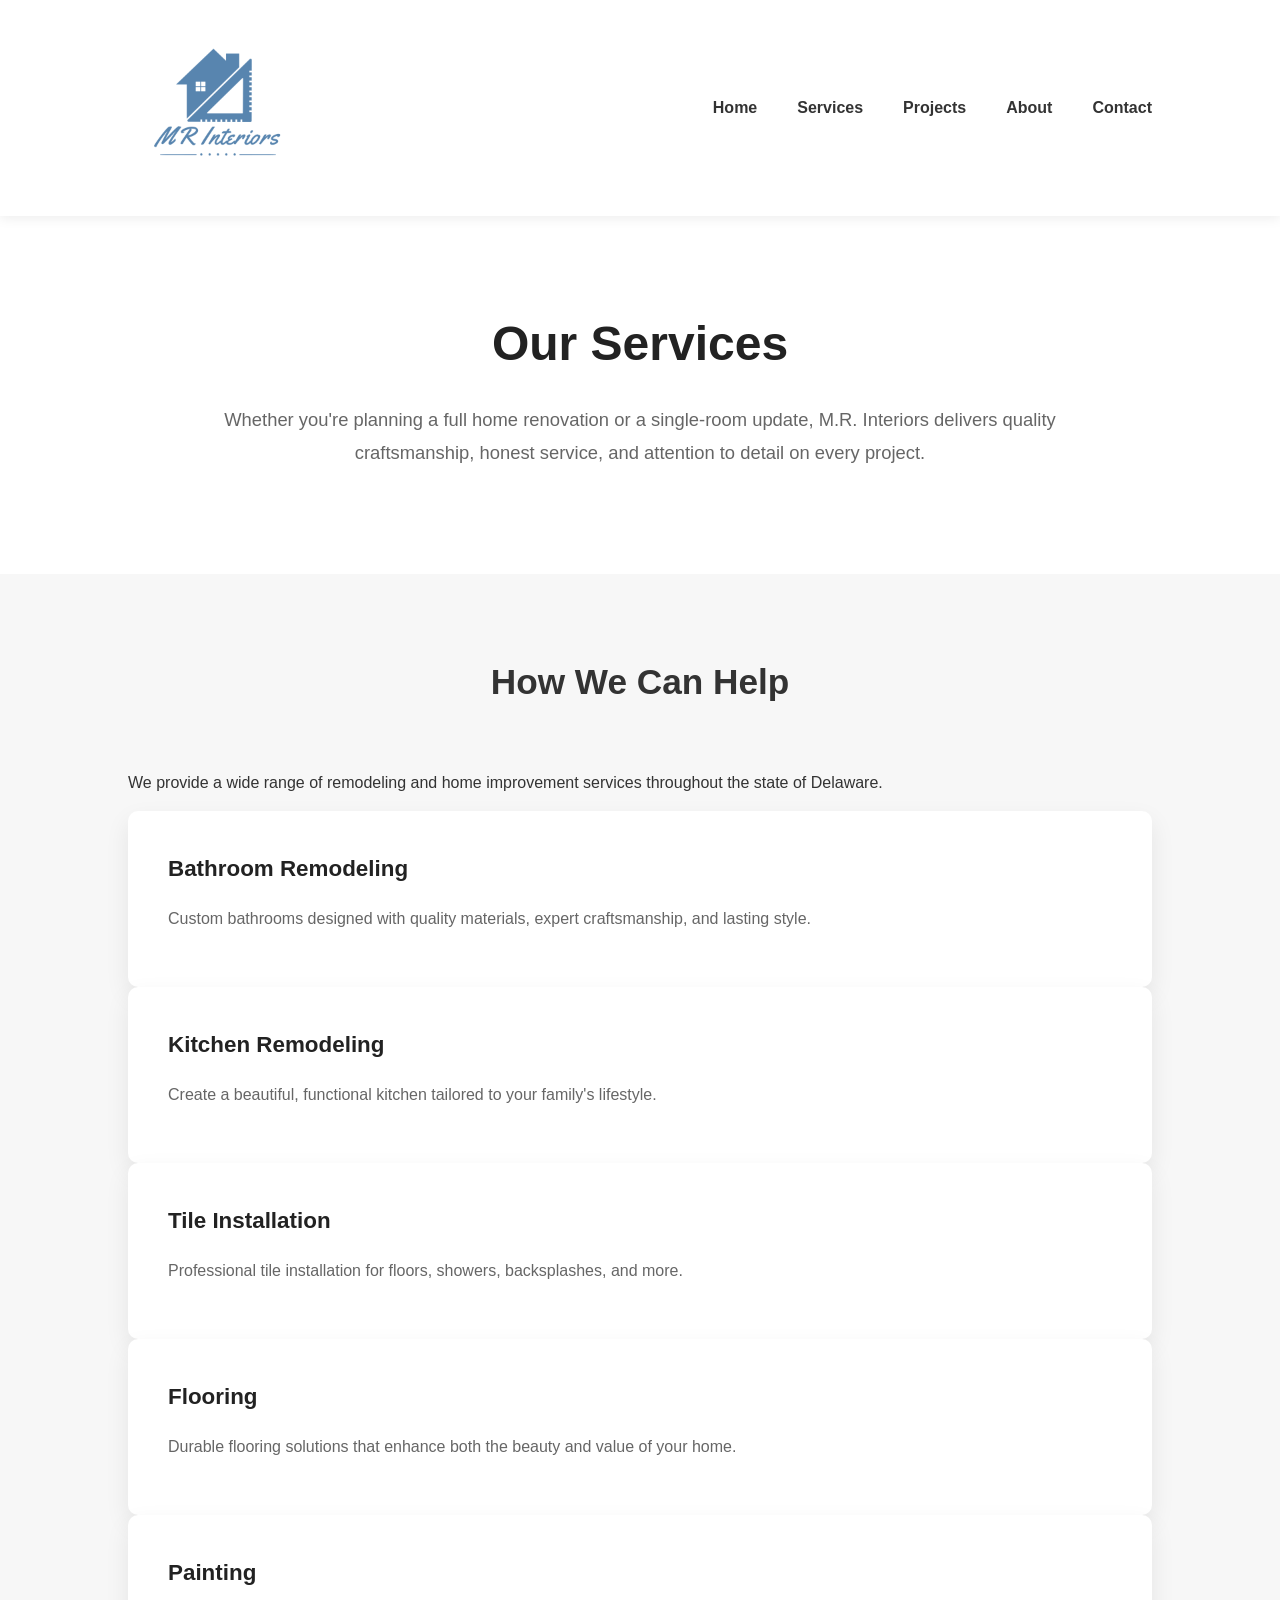
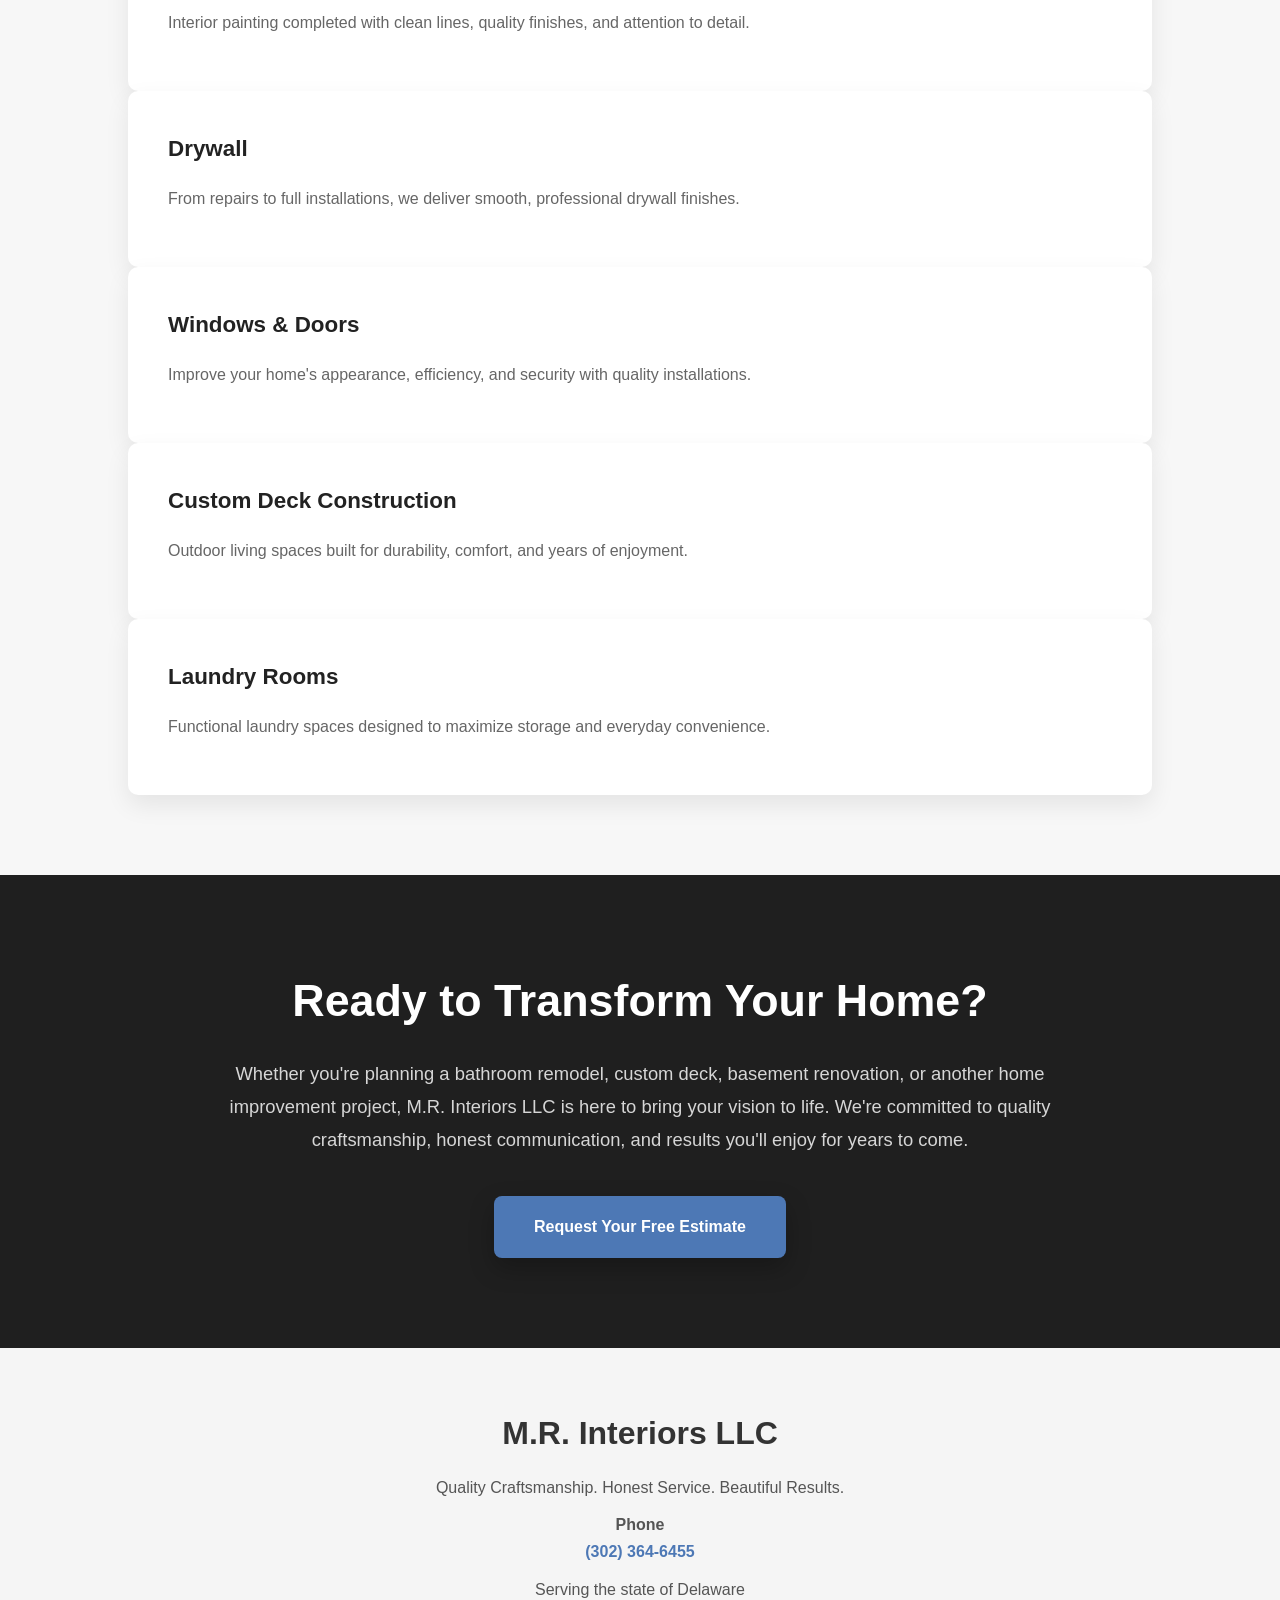
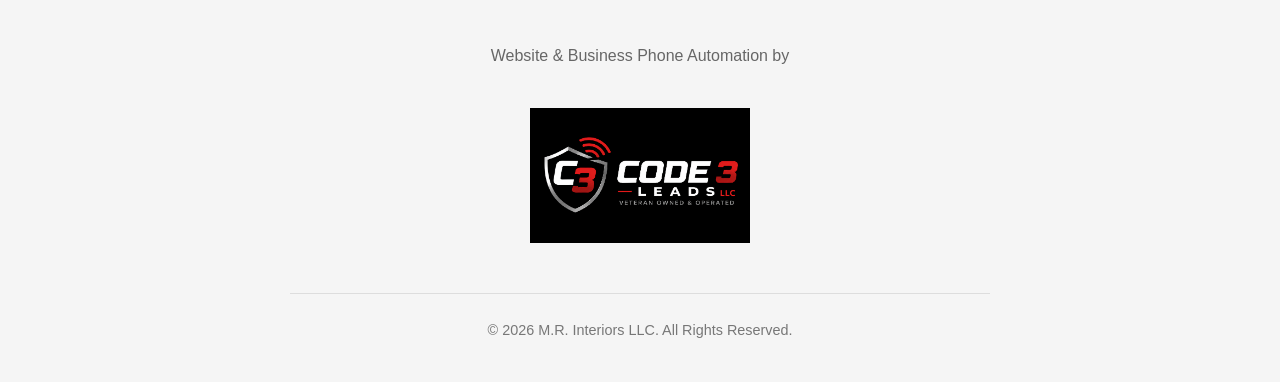
<file: services.html>
<!DOCTYPE html>
<html lang="en">

<head>

    <meta charset="UTF-8">
    <meta name="viewport" content="width=device-width, initial-scale=1.0">

    <title>MR Interiors | Transforming Homes With Quality Craftsmanship</title>

    <link rel="stylesheet" href="css/styles.css">

</head>

<body>

    <header>

    <nav>

        <div class="logo">
            <img src="images/M.R. Interiors LLC logo.png" alt="M.R. Interiors LLC Logo">
        </div>

        <ul>

    <li><a href="index.html">Home</a></li>

    <li><a href="services.html">Services</a></li>

    <li><a href="projects.html">Projects</a></li>

    <li><a href="about.html">About</a></li>

    <li><a href="contact.html">Contact</a></li>

        </ul>

    </nav>

</header>

    <main>

        <!-- =========================
        PAGE HERO
========================= -->

<section id="page-hero">

    <div class="page-hero-content">

        <h1>Our Services</h1>

        <p>

            Whether you're planning a full home renovation or a
            single-room update, M.R. Interiors delivers quality
            craftsmanship, honest service, and attention to detail
            on every project.

        </p>

    </div>

</section>

<!-- =========================
        SERVICES
========================= -->

<section id="services">

    <h2>How We Can Help</h2>

    <p>

        We provide a wide range of remodeling and home improvement
        services throughout the state of Delaware.

    </p>

    <div class="services-grid">

        <div class="service-card">
    <h3>Bathroom Remodeling</h3>
    <p>Custom bathrooms designed with quality materials, expert craftsmanship, and lasting style.</p>
</div>

<div class="service-card">
    <h3>Kitchen Remodeling</h3>
    <p>Create a beautiful, functional kitchen tailored to your family's lifestyle.</p>
</div>

<div class="service-card">
    <h3>Tile Installation</h3>
    <p>Professional tile installation for floors, showers, backsplashes, and more.</p>
</div>

<div class="service-card">
    <h3>Flooring</h3>
    <p>Durable flooring solutions that enhance both the beauty and value of your home.</p>
</div>

<div class="service-card">
    <h3>Painting</h3>
    <p>Interior painting completed with clean lines, quality finishes, and attention to detail.</p>
</div>

<div class="service-card">
    <h3>Drywall</h3>
    <p>From repairs to full installations, we deliver smooth, professional drywall finishes.</p>
</div>

<div class="service-card">
    <h3>Windows & Doors</h3>
    <p>Improve your home's appearance, efficiency, and security with quality installations.</p>
</div>

<div class="service-card">
    <h3>Custom Deck Construction</h3>
    <p>Outdoor living spaces built for durability, comfort, and years of enjoyment.</p>
</div>

<div class="service-card">
    <h3>Laundry Rooms</h3>
    <p>Functional laundry spaces designed to maximize storage and everyday convenience.</p>
</div>

    </div>

</section>

<!-- =========================
        FINAL CALL TO ACTION
========================= -->

<section id="cta">

    <div class="cta-content">

        <h2>Ready to Transform Your Home?</h2>

        <p>

            Whether you're planning a bathroom remodel, custom deck,
            basement renovation, or another home improvement project,
            M.R. Interiors LLC is here to bring your vision to life.

            We're committed to quality craftsmanship, honest communication,
            and results you'll enjoy for years to come.

        </p>

        <a href="contact.html" class="cta-btn">

            Request Your Free Estimate

        </a>

    </div>

</section>

    </main>

        <footer>

    <div class="footer-container">

        <div class="footer-company">

            <h3>M.R. Interiors LLC</h3>

            <p>
                Quality Craftsmanship.
                Honest Service.
                Beautiful Results.
            </p>

            <p>
    <strong>Phone</strong><br>

    <a href="tel:+13023646445">
        (302) 364-6455
    </a>

            <p>Serving the state of Delaware</p>

        </div>

        <div class="footer-powered">

            <p>

                Website & Business Phone Automation by

            </p>

            <img src="images/Code 3 Leads.png"
                 alt="Code 3 Leads">

        </div>

    </div>

    <hr>

    <p class="copyright">

        © 2026 M.R. Interiors LLC.
        All Rights Reserved.

    </p>

</footer>

    <script src="js/script.js"></script>

</body>

</html>
</file>
<file: css/styles.css>
/* ==========================
   GLOBAL STYLES
========================== */

*{
    margin:0;
    padding:0;
    box-sizing:border-box;
}

html{
    scroll-behavior:smooth;
}

body{

    font-family: Arial, Helvetica, sans-serif;

    background:#f5f5f5;

    color:#333;

    line-height:1.6;

}

img{
    max-width:100%;
    display:block;
}

a{
    text-decoration:none;
    color:inherit;
}

ul{
    list-style:none;
}

section{

    width:100%;

    padding:80px 10%;

}

h1{

    font-size:3.2rem;

    margin-bottom:20px;

}

h2{

    font-size:2.2rem;

    margin-bottom:20px;

}

h3{

    font-size:1.4rem;

    margin-bottom:15px;

}

p{

    margin-bottom:15px;

}

/* ==========================
   HEADER
========================== */

header{

    position:sticky;

    top:0;

    background:#ffffff;

    box-shadow:0 2px 12px rgba(0,0,0,.08);

    z-index:1000;

}

nav{

    width:80%;

    margin:auto;

    display:flex;

    justify-content:space-between;

    align-items:center;

    padding:18px 0;

}

.logo img{

    width:180px;

}

nav ul{

    display:flex;

    gap:40px;

}

nav ul li a{

    font-size:1rem;

    font-weight:600;

    color:#333;

    transition:.3s;

}

nav ul li a:hover{

    color:#4d78b5;

}

/* ==========================
   HERO
========================== */

.hero{

    min-height:90vh;

    background:

    linear-gradient(
        rgba(0,0,0,.55),
        rgba(0,0,0,.55)
    ),

    url("../images/deck-finished.JPEG");

    background-size:cover;

    background-position:center;

    display:flex;

    align-items:center;

    color:white;

    padding:0 10%;

}

.hero-content{

    max-width:700px;

}

.hero h1{

    font-size:4rem;

    line-height:1.2;

    margin-bottom:25px;

}

.hero p{

    font-size:1.2rem;

    margin-bottom:40px;

    color:#e8e8e8;

}

.hero-buttons{

    display:flex;

    gap:20px;

    margin-top:40px;

}

.hero-buttons a{

    padding:16px 34px;

    border-radius:6px;

    font-weight:600;

    transition:.3s;

}

.hero-buttons a:first-child{

    background:#ffffff;

    color:#222;

}

.hero-buttons a:first-child:hover{

    background:#4d78b5;

    color:white;

}

.hero-buttons a:last-child{

    border:2px solid white;

    color:white;

}

.hero-buttons a:last-child:hover{

    background:white;

    color:#222;

}

/* ==========================
   WHY CHOOSE US
========================== */

#why-us{

    background:#ffffff;

}

#why-us h2{

    text-align:center;

    margin-bottom:60px;

}

.why-us-container{

    display:grid;

    grid-template-columns:repeat(3,1fr);

    gap:30px;

}

.why-card{

    background:white;

    padding:40px;

    border-radius:10px;

    box-shadow:0 10px 25px rgba(0,0,0,.08);

    transition:.3s ease;

}

.why-card:hover{

    transform:translateY(-8px);

    box-shadow:0 18px 40px rgba(0,0,0,.15);

}

.why-card h3{

    margin-bottom:18px;

    color:#222;

}

.why-card p{

    color:#666;

    line-height:1.7;

}

/* ==========================
   SERVICES
========================== */

#services{

    background:#f7f7f7;

}

#services h2{

    text-align:center;

    margin-bottom:60px;

}

.services-container{

    display:grid;

    grid-template-columns:repeat(3,1fr);

    gap:30px;

}

.service-card{

    background:white;

    padding:40px;

    border-radius:10px;

    box-shadow:0 10px 25px rgba(0,0,0,.08);

    transition:.3s ease;

}

.service-card:hover{

    transform:translateY(-8px);

    box-shadow:0 18px 40px rgba(0,0,0,.15);

}

.service-card h3{

    margin-bottom:18px;

    color:#222;

}

.service-card p{

    color:#666;

    line-height:1.7;

}

.services-button{

    text-align:center;

    margin-top:60px;

}

.services-more{

    font-size:1.1rem;

    color:#666;

    margin-bottom:25px;

}

.services-btn{

    display:inline-block;

    background:#4d78b5;

    color:white;

    text-decoration:none;

    font-size:1.15rem;

    font-weight:700;

    padding:18px 42px;

    border-radius:8px;

    box-shadow:0 15px 35px rgba(77,120,181,.35);

    transition:.3s ease;

}

.services-btn:hover{

    background:#222;

    transform:translateY(-5px) scale(1.03);

    box-shadow:0 20px 45px rgba(0,0,0,.25);

}

/* ==========================
   CONTACT
========================== */

#contact{

    background:#ffffff;

}

#contact h2{

    text-align:center;

}

#contact > p{

    text-align:center;

    max-width:700px;

    margin:20px auto 60px;

    color:#666;

    line-height:1.8;

}

.contact-container{

    display:grid;

    grid-template-columns:350px 1fr;

    gap:60px;

    align-items:start;

}

/* ==========================
   CONTACT INFO
========================== */

.contact-info{

    background:#f9f9f9;

    padding:45px;

    border-radius:12px;

    border:1px solid #ececec;

    box-shadow:0 12px 30px rgba(0,0,0,.08);

}

.contact-info h3{

    font-size:1.5rem;

    margin-bottom:30px;

    color:#222;

}

.contact-info p{

    margin-bottom:35px;

    line-height:1.8;

}

.contact-info a{

    color:#4d78b5;

    text-decoration:none;

    font-weight:600;

    transition:.3s ease;

}

.contact-info a:hover{

    color:#222;

}

/* ==========================
   CONTACT FORM
========================== */

.contact-form{

    background:#ffffff;

    padding:45px;

    border-radius:12px;

    border:1px solid #ececec;

    box-shadow:0 12px 30px rgba(0,0,0,.08);

}

.contact-form h3{

    font-size:1.5rem;

    margin-bottom:30px;

    color:#222;

}

.contact-form label{

    display:block;

    margin-bottom:8px;

    font-weight:600;

    color:#333;

}

.contact-form input,
.contact-form select,
.contact-form textarea{

    width:100%;

    padding:14px;

    margin-bottom:22px;

    border:1px solid #ddd;

    border-radius:10px;

    font-size:1rem;

    transition:.3s ease;

}

.contact-form input:focus,
.contact-form select:focus,
.contact-form textarea:focus{

    outline:none;

    border-color:#4d78b5;

    box-shadow:0 0 0 4px rgba(77,120,181,.15);

}

.contact-form textarea{

    min-height:190px;

    resize:vertical;

}

.contact-form button{

    width:100%;

    padding:18px;

    background:#222;

    color:white;

    border:none;

    border-radius:10px;

    font-size:1rem;

    font-weight:700;

    letter-spacing:.3px;

    cursor:pointer;

    transition:.3s ease;

}

.contact-form button:hover{

    background:#4d78b5;

    transform:translateY(-2px);

}

/* ==========================
   FORM NOTE
========================== */

.form-note{

    margin-top:20px;

    text-align:center;

    color:#777;

    font-size:.95rem;

}

/* ==========================
   PAGE HERO
========================== */

#page-hero{

    background:#ffffff;

    text-align:center;

    padding:90px 10%;

}

.page-hero-content{

    max-width:850px;

    margin:auto;

}

#page-hero h1{

    font-size:3rem;

    margin-bottom:20px;

    color:#222;

}

#page-hero p{

    font-size:1.15rem;

    color:#666;

    line-height:1.8;

}

/* ==========================
   PROJECTS
========================== */

.project-section{

    padding:80px 10%;

    background:#f7f7f7;

}

.project-section:nth-child(even){

    background:#ffffff;

}

.project-section h2{

    text-align:center;

    margin-bottom:20px;

}

.project-section p{

    text-align:center;

    max-width:750px;

    margin:0 auto 50px;

    color:#666;

    line-height:1.8;

}

.project-gallery{

    display:grid;

    grid-template-columns:repeat(auto-fit,minmax(300px,1fr));

    gap:30px;

}

.project-gallery img{

    width:100%;

    height:320px;

    object-fit:cover;

    border-radius:12px;

    box-shadow:0 12px 30px rgba(0,0,0,.12);

    transition:.35s ease;

}

.project-gallery img:hover{

    transform:translateY(-8px);

    box-shadow:0 22px 45px rgba(0,0,0,.18);

}

/* ==========================
   FINAL CALL TO ACTION
========================== */

#cta{

    background:#1f1f1f;

    color:white;

    text-align:center;

    padding:90px 20px;

}

.cta-content{

    max-width:850px;

    margin:auto;

}

#cta h2{

    font-size:2.8rem;

    margin-bottom:20px;

    color:white;

}

#cta p{

    color:#d6d6d6;

    font-size:1.15rem;

    line-height:1.8;

    margin-bottom:40px;

}

.cta-btn{

    display:inline-block;

    background:#4d78b5;

    color:white;

    text-decoration:none;

    padding:18px 40px;

    border-radius:8px;

    font-weight:700;

    transition:.3s ease;

    box-shadow:0 10px 25px rgba(0,0,0,.25);

}

.cta-btn:hover{

    background:white;

    color:#222;

    transform:translateY(-4px);

}

/* ==========================
   FOOTER
========================== */

footer{

    background:#f5f5f5;

    padding:60px 20px 25px;

    text-align:center;

}

.footer-container{

    max-width:900px;

    margin:auto;

}

.footer-company{

    margin-bottom:40px;

}

.footer-company h3{

    font-size:2rem;

    margin-bottom:15px;

}

.footer-company p{

    margin:10px 0;

    color:#555;

    line-height:1.7;

}

.footer-company a{

    color:#4d78b5;

    text-decoration:none;

    font-weight:600;

}

.footer-company a:hover{

    color:#222;

}

.footer-powered{

    display:flex;

    flex-direction:column;

    align-items:center;

    justify-content:center;

    text-align:center;

    margin-top:40px;

}

.footer-powered p{

    margin-bottom:20px;

    color:#666;

}

.footer-powered img{

    display:block;

    margin:20px auto 0;

    max-width:220px;

    height:auto;

}

footer hr{

    margin:50px auto 25px;

    max-width:700px;

    border:none;

    border-top:1px solid #ddd;

}

.copyright{

    color:#777;

    font-size:.9rem;

}

/* ==========================
   MOBILE RESPONSIVE
========================== */

@media screen and (max-width:992px){

    nav{

        width:95%;
        flex-direction:column;
        gap:20px;
        padding:15px 0;

    }

    nav ul{

        display:flex;
        justify-content:space-between;
        align-items:center;
        width:100%;
        gap:10px;
        flex-wrap:nowrap;

    }

    nav ul li a{

        font-size:.82rem;
        font-weight:600;

    }

    .logo img{

        width:150px;

    }

    section{

        padding:70px 8%;

    }

    .why-us-container,
    .services-container{

        grid-template-columns:repeat(2,1fr);

    }

    .contact-container{

        grid-template-columns:1fr;

    }

}

@media screen and (max-width:768px){

    .hero h1{

    font-size:1.7rem;

    line-height:1.3;

    max-width:100%;

    margin:0 auto 25px;

}

h1{

    font-size:2.2rem;

}

    h2{

        font-size:1.9rem;

    }

    h3{

        font-size:1.25rem;

    }

    section{

        padding:60px 6%;

    }

    .hero{

        min-height:auto;

        padding:100px 6%;

        text-align:center;

    }

    .hero-content{

        max-width:100%;

    }

    .hero p{

        font-size:1rem;

    }

    .hero-buttons{

        flex-direction:column;

        align-items:center;

        gap:15px;

    }

    .hero-buttons a{

        width:100%;

        max-width:320px;

        text-align:center;

    }

    .why-us-container,
    .services-container{

        grid-template-columns:1fr;

    }

    .project-gallery{

        grid-template-columns:1fr;

    }

    .project-gallery img{

        height:auto;

    }

    .contact-container{

        grid-template-columns:1fr;

    }

    .contact-info,
    .contact-form{

        padding:30px;

    }

    .footer-company h3{

        font-size:1.6rem;

    }

    .footer-powered img{

        max-width:180px;

    }

}

@media screen and (max-width:480px){

    nav ul li a{

        font-size:.72rem;

    }

    .logo img{

        width:130px;

    }

    h1{

        font-size:1.9rem;

    }

    h2{

        font-size:1.6rem;

    }

    .hero{

        padding:90px 5%;

    }

    .service-card,
    .why-card,
    .contact-info,
    .contact-form{

        padding:25px;

    }

    .cta-btn,
    .services-btn{

        width:100%;

        text-align:center;

    }

}
</file>
